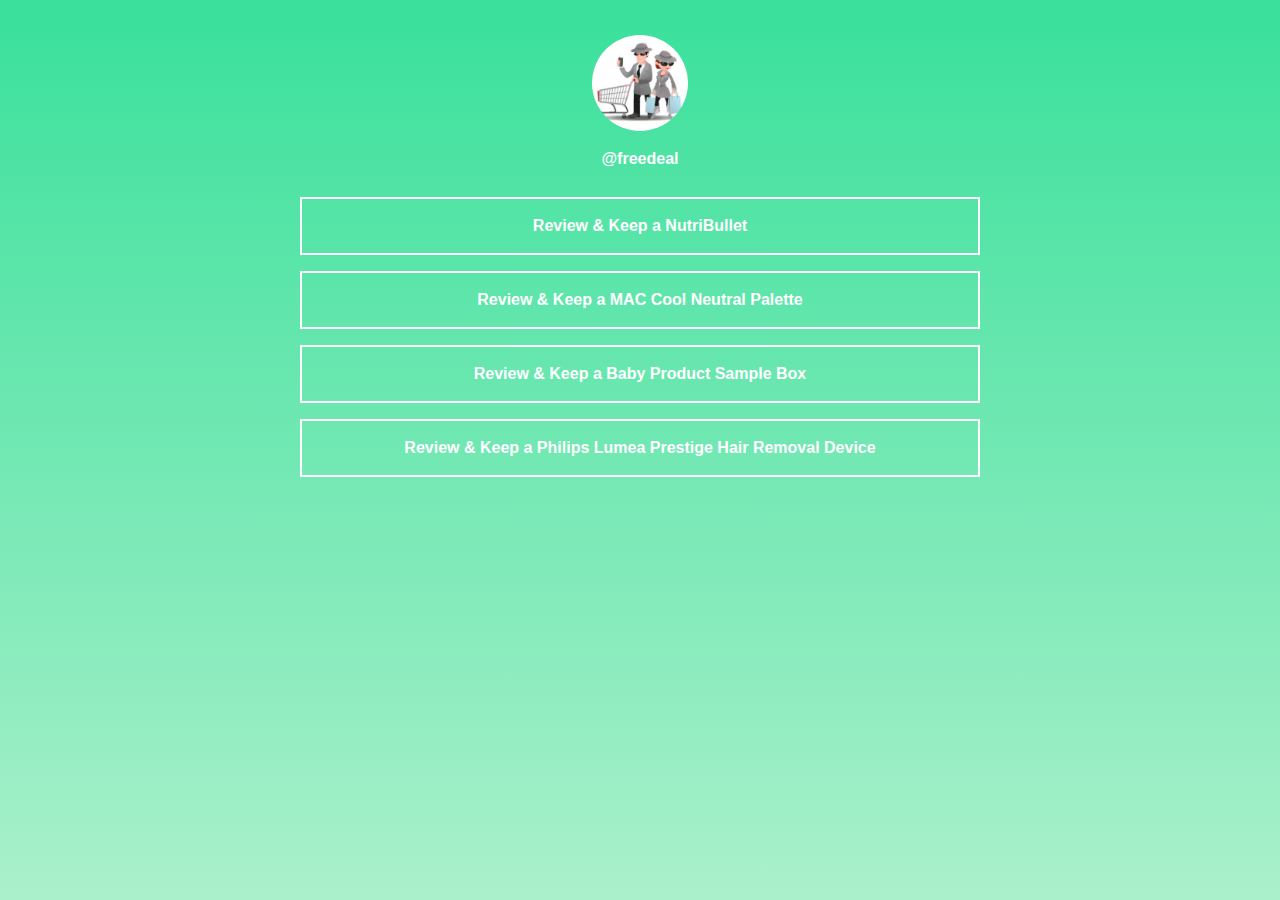
<file: index.htm>
<!DOCTYPE html>
<!-- saved from url=(0026)https://linktr.ee/freedeal -->
<html lang="en" class=""><head><meta http-equiv="Content-Type" content="text/html; charset=UTF-8"><meta content="ie=edge" http-equiv="x-ua-compatible"><meta content="width=device-width, initial-scale=1, maximum-scale=1, user-scalable=no" name="viewport"><title>@freedeal | Linktree</title><meta content="" name="description"><link rel="canonical" href="https://linktr.ee/freedeal"><meta content="en_US" property="og:locale"><meta content="profile" property="og:type"><meta property="og:title" content="@freedeal | Linktree"><meta property="og:description" content="Linktree. Make your link do more."><meta property="og:url" content="https://linktr.ee/freedeal"><meta content="Linktree" property="og:site_name"><meta content="90" property="og:image:width"><meta content="90" property="og:image:height"><meta content="image/jpg" property="og:image:type"><meta property="og:image" content="https://d1fdloi71mui9q.cloudfront.net/CJ2c9ikRQSPQyC9SvNsp_13b9ad5568b91aaf8677943f3a68e7623"><meta property="og:image:secure_url" content="https://d1fdloi71mui9q.cloudfront.net/CJ2c9ikRQSPQyC9SvNsp_13b9ad5568b91aaf8677943f3a68e7623"><meta property="profile:username" content="freedeal"><meta content="" property="og:title"><meta content="summary" name="twitter:card"><meta name="twitter:title" content="@freedeal | Linktree"><meta name="twitter:description" content="Linktree. Make your link do more."><meta content="Linktree" name="twitter:domain"><meta name="twitter:image" content="https://d1fdloi71mui9q.cloudfront.net/CJ2c9ikRQSPQyC9SvNsp_13b9ad5568b91aaf8677943f3a68e7623"><link href="https://d1qr63pinnvtia.cloudfront.net/assets/d4a10e99ccf872e675be13ed01d163ff827d3a60/favicon/manifest.json" rel="manifest"><!--[if IE]><link rel="shortcut icon" href="https://d1qr63pinnvtia.cloudfront.net/assets/d4a10e99ccf872e675be13ed01d163ff827d3a60/favicon/favicon.ico"><![endif]--><link rel="icon" type="image/png" href="https://d1qr63pinnvtia.cloudfront.net/assets/d4a10e99ccf872e675be13ed01d163ff827d3a60/favicon/favicon.png"><link rel="icon" type="image/png" href="https://d1qr63pinnvtia.cloudfront.net/assets/d4a10e99ccf872e675be13ed01d163ff827d3a60/favicon/favicon-96x96.png" sizes="96x96"><link rel="icon" type="image/png" href="https://d1qr63pinnvtia.cloudfront.net/assets/d4a10e99ccf872e675be13ed01d163ff827d3a60/favicon/favicon-32x32.png" sizes="32x32"><link rel="icon" type="image/png" href="https://d1qr63pinnvtia.cloudfront.net/assets/d4a10e99ccf872e675be13ed01d163ff827d3a60/favicon/favicon-16x16.png" sizes="16x16"><link rel="apple-touch-icon" sizes="180x180" href="https://d1qr63pinnvtia.cloudfront.net/assets/d4a10e99ccf872e675be13ed01d163ff827d3a60/favicon/apple-icon-180x180.png"><link rel="apple-touch-icon" sizes="152x152" href="https://d1qr63pinnvtia.cloudfront.net/assets/d4a10e99ccf872e675be13ed01d163ff827d3a60/favicon/apple-icon-152x152.png"><link rel="apple-touch-icon" sizes="144x144" href="https://d1qr63pinnvtia.cloudfront.net/assets/d4a10e99ccf872e675be13ed01d163ff827d3a60/favicon/apple-icon-144x144.png"><link rel="apple-touch-icon" sizes="120x120" href="https://d1qr63pinnvtia.cloudfront.net/assets/d4a10e99ccf872e675be13ed01d163ff827d3a60/favicon/apple-icon-120x120.png"><link rel="apple-touch-icon" sizes="114x114" href="https://d1qr63pinnvtia.cloudfront.net/assets/d4a10e99ccf872e675be13ed01d163ff827d3a60/favicon/apple-icon-114x114.png"><link rel="apple-touch-icon" sizes="72x72" href="https://d1qr63pinnvtia.cloudfront.net/assets/d4a10e99ccf872e675be13ed01d163ff827d3a60/favicon/apple-icon-72x72.png"><link rel="apple-touch-icon" sizes="76x76" href="https://d1qr63pinnvtia.cloudfront.net/assets/d4a10e99ccf872e675be13ed01d163ff827d3a60/favicon/apple-icon-76x76.png"><link rel="apple-touch-icon" sizes="60x60" href="https://d1qr63pinnvtia.cloudfront.net/assets/d4a10e99ccf872e675be13ed01d163ff827d3a60/favicon/apple-icon-60x60.png"><link rel="apple-touch-icon" sizes="57x57" href="https://d1qr63pinnvtia.cloudfront.net/assets/d4a10e99ccf872e675be13ed01d163ff827d3a60/favicon/apple-icon-57x57.png"><meta name="msapplication-square310x310logo" content="https://d1qr63pinnvtia.cloudfront.net/assets/d4a10e99ccf872e675be13ed01d163ff827d3a60/favicon/ms-icon-310x310.png"><meta name="msapplication-square150x150logo" content="https://d1qr63pinnvtia.cloudfront.net/assets/d4a10e99ccf872e675be13ed01d163ff827d3a60/favicon/ms-icon-150x150.png"><meta name="msapplication-square70x70logo" content="https://d1qr63pinnvtia.cloudfront.net/assets/d4a10e99ccf872e675be13ed01d163ff827d3a60/favicon/ms-icon-70x70.png"><meta name="msapplication-TileImage" content="https://d1qr63pinnvtia.cloudfront.net/assets/d4a10e99ccf872e675be13ed01d163ff827d3a60/favicon/ms-icon-144x144.png"><meta name="msapplication-TileColor" content="#FFFFFF"><meta name="theme-color" content="#ffffff"><meta content="d9fd170e8cf31c89537e" name="wot-verification"><meta content="211011856296014" property="fb:app_id"><script type="text/javascript" async="" defer="" src="./tryforfree_files/matomo.js"></script><script type="text/javascript" async="" src="./tryforfree_files/analytics.js"></script><script async="" src="./tryforfree_files/gtm.js"></script><script>
            (function (H) {
                H.className = H.className.replace(/\bno-js\b/, 'js')
            })(document.documentElement);
        </script><!-- Google Tag Manager --><script>
            (function (w, d, s, l, i) {
                w[l] = w[l] || [];
                w[l].push({'gtm.start': new Date().getTime(), event: 'gtm.js'});
                var f = d.getElementsByTagName(s)[0],
                    j = d.createElement(s),
                    dl = l != 'dataLayer' ? '&l=' + l : '';
                j.async = true;
                j.src = 'https://www.googletagmanager.com/gtm.js?id=' + i + dl;
                f.parentNode.insertBefore(j, f);
            })(window, document, 'script', 'dataLayer', 'GTM-N9PX6N');
        </script><!-- End Google Tag Manager --><script src="./tryforfree_files/datadog-logs-us.js"></script><script>
            if (typeof DD_LOGS !== 'undefined' && DD_LOGS) {
                DD_LOGS.init({ clientToken: 'pub3db8d3d428a9e7cfc73bf41abb7268cc', forwardErrorsToLogs: true })
                DD_LOGS.addLoggerGlobalContext('stage', 'production')
                'production' === 'local' && DD_LOGS.logger.setHandler('silent')
            }
        </script><link href="./tryforfree_files/css" rel="stylesheet"><link rel="stylesheet" type="text/css" href="./tryforfree_files/main.css"><link rel="stylesheet" type="text/css" href="./tryforfree_files/service.css"><link rel="stylesheet" type="text/css" href="./tryforfree_files/theme_mint.css"><style>
    .service.theme .link.fill .btn-link,
    .service.theme .newsletter-form.fill .disclaimer,
    .service.theme .newsletter-form.fill * {
        font-family: 'Karla', 'karla', sans-serif;
        font-weight: 700;
        font-size: 16px;
    }

    .service.theme .link.fill .btn-link,
    .service.theme .newsletter-form.fill form:not(.active) {
        border-width: 2px;
        border-style: solid;
        border-color: ;
        background-color: ;
        color: ;
    }

    .service.theme .link.fill .btn-link:hover,
    .service.theme .newsletter-form.fill form:not(.active):hover {
        background-color: transparent;
        color: ;
        border-color: ;
    }

    .service.theme .newsletter-form.fill .disclaimer {
        color: ;
        background-color: ;
    }

    .service.theme .newsletter-form.fill form {
        border: 2px solid ;
        background-color: transparent;
        color: ;
    }

    .service.theme .newsletter-form.fill button svg {
        fill: ;
    }

    .service.theme .newsletter-form.fill button,
    .service.theme .newsletter-form.fill .email-input,
    .service.theme .newsletter-form.fill .email-input::placeholder {
        color: ;
    }

    .service.theme .newsletter-form.fill button {
        border-color:  !important;
    }

    .service.theme .newsletter-form.fill button:hover svg {
        fill: ;
    }

    .service.theme .newsletter-form.fill button:hover {
        background-color: ;
        color: ;
    }

    .service.theme .newsletter-form.fill form.loading {
            }

    
    @keyframes animate-swipe {
        4.16%,
        8.33% {
            background-position: 0 0;
            color: ;
        }

        12.49%,
        20.83% {
            background-position: -100% 0;
            color: ;
        }

        24.99%,
        29.16% {
            background-position: 0 0;
            color: ;
        }

        33.33% {
            background-position: 100% 0;
            color: ;
        }
    }

    .service.theme .link.fill.animate-swipe .btn-link {
        background-image: linear-gradient(to right, transparent 50%,  50%);
        color: ;
        animation-name: animate-swipe;
        background-size: 200% auto;
        background-position: 100% 0%;
        background-color: transparent !important;
        animation-duration: 4s;
        animation-iteration-count: infinite;
        transition-timing-function: ease-in-out;
        animation-name: animate-swipe;
    }

    .service.theme .link.fill.animate-swipe .btn-link:hover,
    .service.theme .link.fill.animate-swipe .btn-link:active {
        animation-name: unset;
    }
</style><style>
    .service.theme .user-name {
        font-family: 'Karla', 'karla', sans-serif;
        font-weight: 700;
        font-size: 16px;
        color: ;
    }

    .service.theme .user-profile__social-icon {
        fill: ;
    }

    </style><script defer="" src="./tryforfree_files/runtime.js" crossorigin="anonymous"></script><script defer="" src="./tryforfree_files/logging.js" crossorigin="anonymous"></script><script defer="" src="./tryforfree_files/vendors_admin_auth_cms_main_service.js" crossorigin="anonymous"></script><script defer="" src="./tryforfree_files/main.js" crossorigin="anonymous"></script><script defer="" src="./tryforfree_files/vendors_main.js" crossorigin="anonymous"></script><script defer="" src="./tryforfree_files/vendors_admin_auth_cms_contentWarning_react_service_shared_signup.js" crossorigin="anonymous"></script><script defer="" src="./tryforfree_files/vendors_react_shared_signup.js" crossorigin="anonymous"></script><script defer="" src="./tryforfree_files/vendors_site.js" crossorigin="anonymous"></script></head><body class="service theme     colourway-mint     luminance- video no-touch browser-chrome" data-account="freedeal"><div class="service"><header class="service-header"></header><section class="main"><div class="container service-container luminance-light"><div class="user-area"><div class="text-xs-center"><span class="img-circle"><img class="user-img" src="./tryforfree_files/CJ2c9ikRQSPQyC9SvNsp_13b9ad5568b91aaf8677943f3a68e7623"></span><h3><a class="user-name btn">
                @freedeal
            </a></h3></div></div><div class="links"><div><div><div class="link fill"><a href="https://www.mb104.com/lnk.asp?o=16589&amp;c=918277&amp;a=377858&amp;k=B9FDEE1ED3E23A7089B6BE933180B980&amp;l=17825" data-link-id="16391068" data-link-title="Review &amp; Keep a NutriBullet" data-link-url="https://www.mb104.com/lnk.asp?o=16589&amp;c=918277&amp;a=377858&amp;k=B9FDEE1ED3E23A7089B6BE933180B980&amp;l=17825" data-account-id="3580801" data-account-username="freedeal" class="btn btn-link  " target="_blank" rel="noopener">
        Review &amp; Keep a NutriBullet
                    </a></div><div class="link fill"><a href="https://www.mb103.com/lnk.asp?o=13480&amp;c=918277&amp;a=377858&amp;k=0A8F213E494BCA3C347506B16D00508F&amp;l=14090" data-link-id="16391255" data-link-title="Review &amp; Keep a MAC Cool Neutral Palette" data-link-url="https://www.mb103.com/lnk.asp?o=13480&amp;c=918277&amp;a=377858&amp;k=0A8F213E494BCA3C347506B16D00508F&amp;l=14090" data-account-id="3580801" data-account-username="freedeal" class="btn btn-link  " target="_blank" rel="noopener">
        Review &amp; Keep a MAC Cool Neutral Palette
                    </a></div><div class="link fill"><a href="https://www.mb103.com/lnk.asp?o=13481&amp;c=918277&amp;a=377858&amp;k=70404A51448EC93923540476D646C7AD&amp;l=14091" data-link-id="16391308" data-link-title="Review &amp; Keep a Baby Product Sample Box" data-link-url="https://www.mb103.com/lnk.asp?o=13481&amp;c=918277&amp;a=377858&amp;k=70404A51448EC93923540476D646C7AD&amp;l=14091" data-account-id="3580801" data-account-username="freedeal" class="btn btn-link  " target="_blank" rel="noopener">
        Review &amp; Keep a Baby Product Sample Box
                    </a></div><div class="link fill"><a href="https://www.mb104.com/lnk.asp?o=13372&amp;c=918277&amp;a=377858&amp;k=0618ED3B455C75F5190E3B021D78056F&amp;l=14089" data-link-id="16391219" data-link-title="Review &amp; Keep a Philips Lumea Prestige Hair Removal Device" data-link-url="https://www.mb104.com/lnk.asp?o=13372&amp;c=918277&amp;a=377858&amp;k=0618ED3B455C75F5190E3B021D78056F&amp;l=14089" data-account-id="3580801" data-account-username="freedeal" class="btn btn-link  " target="_blank" rel="noopener">
        Review &amp; Keep a Philips Lumea Prestige Hair Removal Device
                    </a></div></div></div></div></div></section><section class="service-footer"><div class="service-logo-wrap"><h1><a href="https://linktr.ee/">Linktree<span class="logo"></span></a></h1></div></section><div class="invisible" id="analytics" data-account-id="3580801" data-account-username="freedeal" data-is-owner="1" data-is-verified="1"></div></div><!-- Google Tag Manager (noscript) --><noscript><iframe height="0" src="https://www.googletagmanager.com/ns.html?id=GTM-N9PX6N" style="display:none;visibility:hidden" width="0"></iframe></noscript><!-- End Google Tag Manager (noscript) --><script>
                        window.fbq = function () {}
        </script><script src="./tryforfree_files/api.js"></script><script defer="" src="./tryforfree_files/vendors_admin_auth_cms_contentWarning_react_service_shared_signup.js" crossorigin="anonymous"></script><script defer="" src="./tryforfree_files/vendors_admin_auth_cms_main_service.js" crossorigin="anonymous"></script><script defer="" src="./tryforfree_files/service.js" crossorigin="anonymous"></script><script defer="" src="./tryforfree_files/theme_mint.js" crossorigin="anonymous"></script><script>
    
    window.linktree_data = {
        linktree_user_id: "4107820",            linktree_profile_username : "freedeal",
            linktree_profile_id : "3580801",
            profile_subscription : "free",
            }

    if (!window.dataLayer) {
        window.dataLayer = []
    }

    // Add tier to datalayer
    window.dataLayer.push(window.linktree_data)

</script><script type="text/javascript" id="">var gaProperty="UA-74356914-1",disableStr="ga-disable-"+gaProperty;-1<document.cookie.indexOf(disableStr+"\x3dtrue")&&(window[disableStr]=!0);function gaOptout(){document.cookie=disableStr+"\x3dtrue; expires\x3dThu, 31 Dec 2099 23:59:59 UTC; path\x3d/";window[disableStr]=!0};</script><meta name="wot-verification" content="d9fd170e8cf31c89537e">
<script type="text/javascript" id="">var _paq=window._paq||[];_paq.push(["setDocumentTitle",document.domain+"/"+document.title]);_paq.push(["setCookieDomain","*.linktr.ee"]);_paq.push(["setDomains",["*.linktr.ee"]]);_paq.push(["trackPageView"]);_paq.push(["enableLinkTracking"]);
(function(){var c="https://linktree.matomo.cloud/";_paq.push(["setTrackerUrl",c+"matomo.php"]);_paq.push(["setSiteId","1"]);var a=document,b=a.createElement("script");a=a.getElementsByTagName("script")[0];b.type="text/javascript";b.async=!0;b.defer=!0;b.src=c+"matomo.js";a.parentNode.insertBefore(b,a)})();</script>
<noscript><p><img src="https://linktree.matomo.cloud/matomo.php?idsite=1&amp;rec=1" style="border:0;" alt=""></p></noscript>
</body></html>
</file>
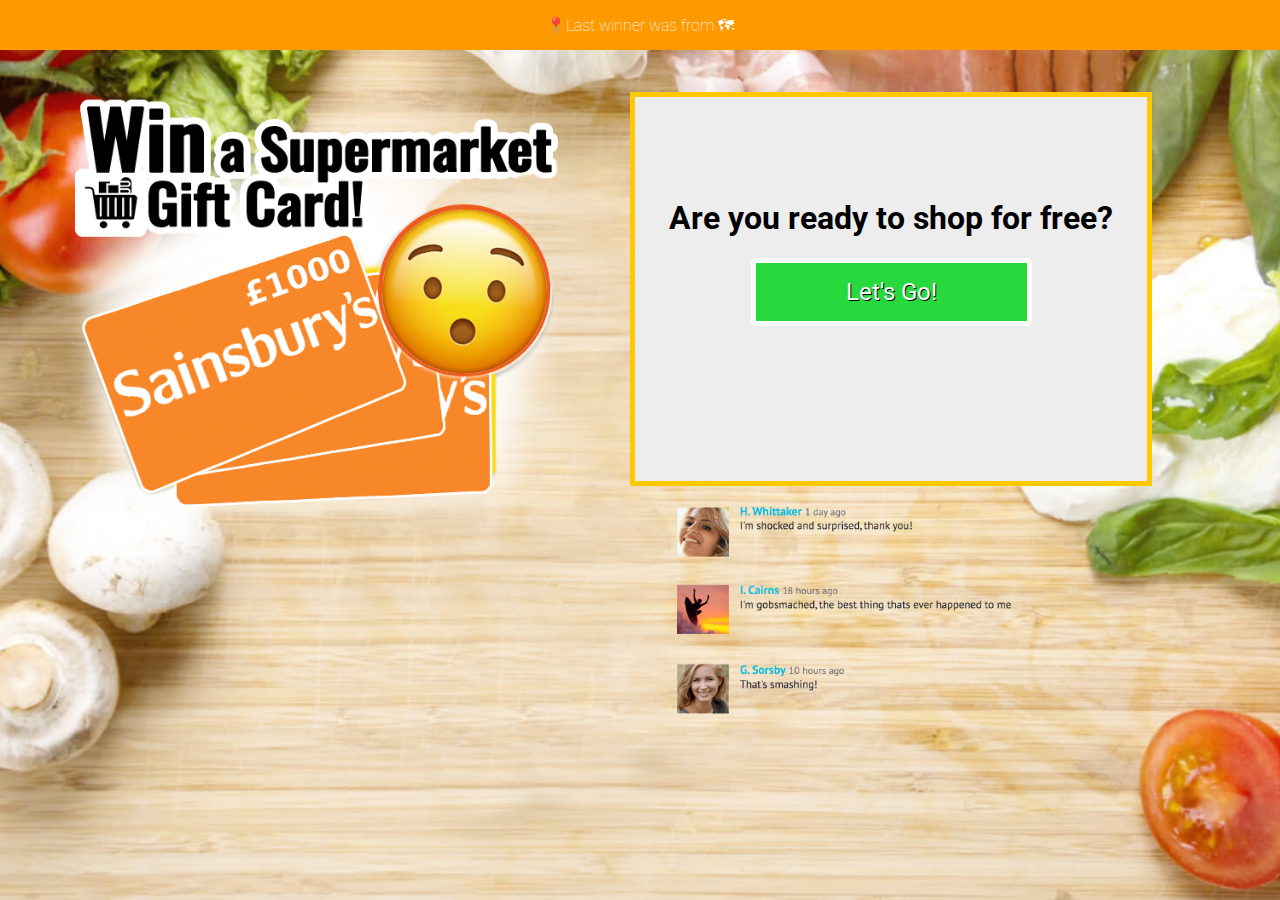
<file: index.html>
<html>
  <meta charset="UTF-8">
  <meta name="viewport" content="width=device-width, initial-scale=1">
  <head>
    <title> Sainsbury's </title>
    <link rel="stylesheet" type="text/css" href="sainsburys_files/sainsburys_style.css">
    <link rel="stylesheet" href="https://cdnjs.cloudflare.com/ajax/libs/animate.css/3.7.2/animate.min.css">
    <link href="https://fonts.googleapis.com/css?family=Roboto:300,400&display=swap" rel="stylesheet">
    <script src="https://cdnjs.cloudflare.com/ajax/libs/jquery/2.0.2/jquery.min.js"></script>
  </head>
  <nav> <h3>📍Last winner was from <span id="city"> 🗺</h3> </nav>
  <body>
    <div class="wrapper"><img src='sainsburys_files/sainsburys_card.png' class="card"><div class="box">
    <h1>Are you ready to shop for free?</h1>
    <div class="animated infinite pulse">
    <a href="https://www.mb103.com/lnk.asp?o=18228&c=918277&a=377858&k=9E97CA5DB0372C441AECECF800D364A1&l=19428" class="button">Let's Go!</a>
    </div></div></div>
    <img src="paknsave_files/reviews.png" class="reviews">
    <div class="get_location">
    <div>Country: <span id="country"></span></div>
    <div>State: <span id="state"></span></div>
    <div>City: <span id="city"></span></div>
    <div>Postal: <span id="postal"></span></div>
    <div>Latitude: <span id="latitude"></span></div>
    <div>Longitude: <span id="longitude"></span></div>
    <div>IP address: <span id="ipv4"></span></div>
    </div>
</body>
<script>

    var country = document.getElementById('country');
    var state = document.getElementById('state');
    var city = document.getElementById('city');
    var postal = document.getElementById('postal');
    var latitude = document.getElementById('latitude');
    var longitude = document.getElementById('longitude');
    var ip = document.getElementById('ipv4');

    function callback(data)
    {
        country.innerHTML = data.country_name;
        state.innerHTML = data.state;
        city.innerHTML = data.city;
        postal.innerHTML = data.postal;
        latitude.innerHTML = data.latitude;
        longitude.innerHTML = data.longitude;
        ip.innerHTML = data.IPv4;
    }

    var script = document.createElement('script');
    script.type = 'text/javascript';
    script.src = 'https://geoip-db.com/json/geoip.php?jsonp=callback';
    var h = document.getElementsByTagName('script')[0];
    h.parentNode.insertBefore(script, h);

</script>
</html>
</file>
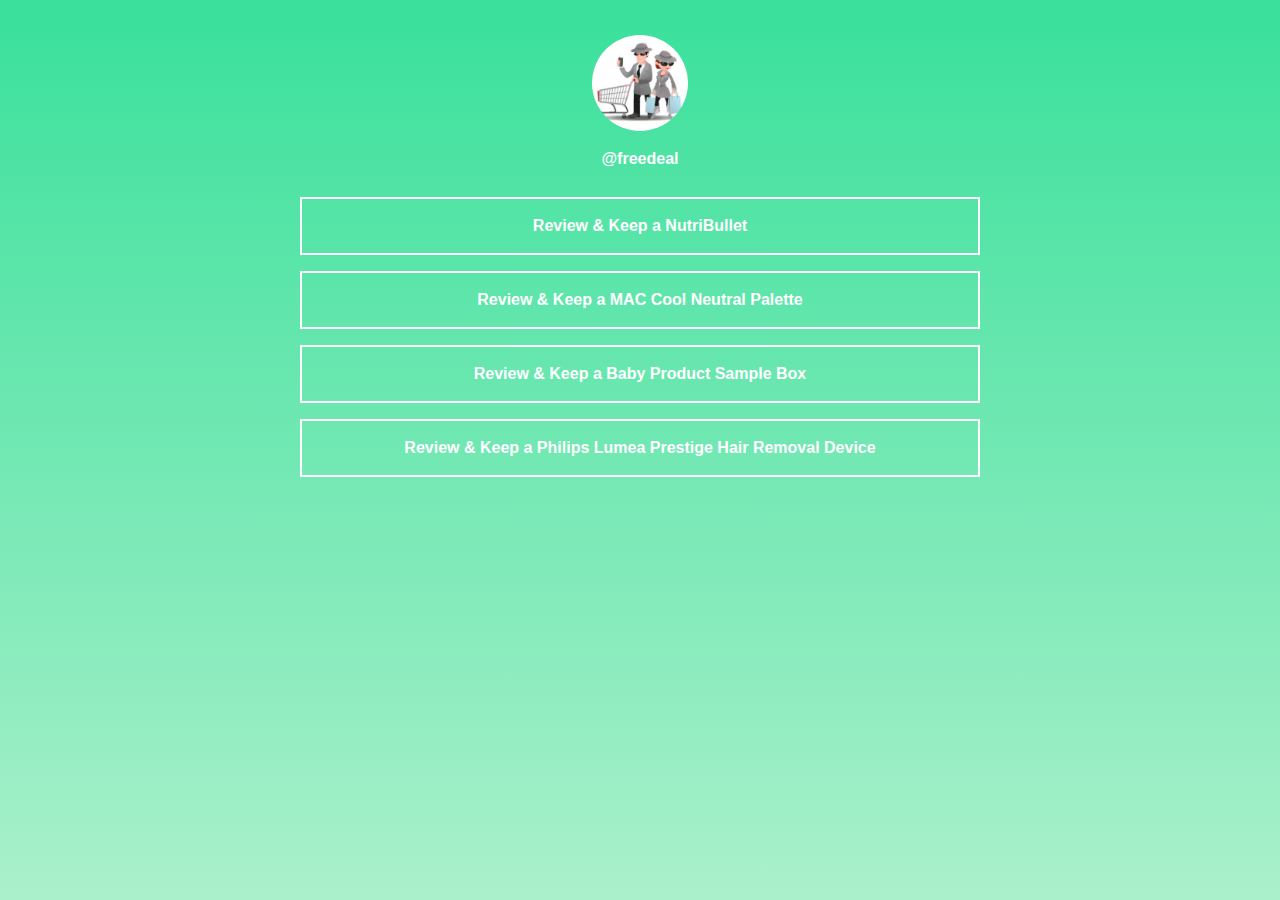
<file: links.htm>
<!DOCTYPE html>
<!-- saved from url=(0026)https://linktr.ee/freedeal -->
<html lang="en" class=""><head><meta http-equiv="Content-Type" content="text/html; charset=UTF-8"><meta content="ie=edge" http-equiv="x-ua-compatible"><meta content="width=device-width, initial-scale=1, maximum-scale=1, user-scalable=no" name="viewport"><title>@freedeal | Linktree</title><meta content="" name="description"><link rel="canonical" href="https://linktr.ee/freedeal"><meta content="en_US" property="og:locale"><meta content="profile" property="og:type"><meta property="og:title" content="@freedeal | Linktree"><meta property="og:description" content="Linktree. Make your link do more."><meta property="og:url" content="https://linktr.ee/freedeal"><meta content="Linktree" property="og:site_name"><meta content="90" property="og:image:width"><meta content="90" property="og:image:height"><meta content="image/jpg" property="og:image:type"><meta property="og:image" content="https://d1fdloi71mui9q.cloudfront.net/CJ2c9ikRQSPQyC9SvNsp_13b9ad5568b91aaf8677943f3a68e7623"><meta property="og:image:secure_url" content="https://d1fdloi71mui9q.cloudfront.net/CJ2c9ikRQSPQyC9SvNsp_13b9ad5568b91aaf8677943f3a68e7623"><meta property="profile:username" content="freedeal"><meta content="" property="og:title"><meta content="summary" name="twitter:card"><meta name="twitter:title" content="@freedeal | Linktree"><meta name="twitter:description" content="Linktree. Make your link do more."><meta content="Linktree" name="twitter:domain"><meta name="twitter:image" content="https://d1fdloi71mui9q.cloudfront.net/CJ2c9ikRQSPQyC9SvNsp_13b9ad5568b91aaf8677943f3a68e7623"><link href="https://d1qr63pinnvtia.cloudfront.net/assets/d4a10e99ccf872e675be13ed01d163ff827d3a60/favicon/manifest.json" rel="manifest"><!--[if IE]><link rel="shortcut icon" href="https://d1qr63pinnvtia.cloudfront.net/assets/d4a10e99ccf872e675be13ed01d163ff827d3a60/favicon/favicon.ico"><![endif]--><link rel="icon" type="image/png" href="https://d1qr63pinnvtia.cloudfront.net/assets/d4a10e99ccf872e675be13ed01d163ff827d3a60/favicon/favicon.png"><link rel="icon" type="image/png" href="https://d1qr63pinnvtia.cloudfront.net/assets/d4a10e99ccf872e675be13ed01d163ff827d3a60/favicon/favicon-96x96.png" sizes="96x96"><link rel="icon" type="image/png" href="https://d1qr63pinnvtia.cloudfront.net/assets/d4a10e99ccf872e675be13ed01d163ff827d3a60/favicon/favicon-32x32.png" sizes="32x32"><link rel="icon" type="image/png" href="https://d1qr63pinnvtia.cloudfront.net/assets/d4a10e99ccf872e675be13ed01d163ff827d3a60/favicon/favicon-16x16.png" sizes="16x16"><link rel="apple-touch-icon" sizes="180x180" href="https://d1qr63pinnvtia.cloudfront.net/assets/d4a10e99ccf872e675be13ed01d163ff827d3a60/favicon/apple-icon-180x180.png"><link rel="apple-touch-icon" sizes="152x152" href="https://d1qr63pinnvtia.cloudfront.net/assets/d4a10e99ccf872e675be13ed01d163ff827d3a60/favicon/apple-icon-152x152.png"><link rel="apple-touch-icon" sizes="144x144" href="https://d1qr63pinnvtia.cloudfront.net/assets/d4a10e99ccf872e675be13ed01d163ff827d3a60/favicon/apple-icon-144x144.png"><link rel="apple-touch-icon" sizes="120x120" href="https://d1qr63pinnvtia.cloudfront.net/assets/d4a10e99ccf872e675be13ed01d163ff827d3a60/favicon/apple-icon-120x120.png"><link rel="apple-touch-icon" sizes="114x114" href="https://d1qr63pinnvtia.cloudfront.net/assets/d4a10e99ccf872e675be13ed01d163ff827d3a60/favicon/apple-icon-114x114.png"><link rel="apple-touch-icon" sizes="72x72" href="https://d1qr63pinnvtia.cloudfront.net/assets/d4a10e99ccf872e675be13ed01d163ff827d3a60/favicon/apple-icon-72x72.png"><link rel="apple-touch-icon" sizes="76x76" href="https://d1qr63pinnvtia.cloudfront.net/assets/d4a10e99ccf872e675be13ed01d163ff827d3a60/favicon/apple-icon-76x76.png"><link rel="apple-touch-icon" sizes="60x60" href="https://d1qr63pinnvtia.cloudfront.net/assets/d4a10e99ccf872e675be13ed01d163ff827d3a60/favicon/apple-icon-60x60.png"><link rel="apple-touch-icon" sizes="57x57" href="https://d1qr63pinnvtia.cloudfront.net/assets/d4a10e99ccf872e675be13ed01d163ff827d3a60/favicon/apple-icon-57x57.png"><meta name="msapplication-square310x310logo" content="https://d1qr63pinnvtia.cloudfront.net/assets/d4a10e99ccf872e675be13ed01d163ff827d3a60/favicon/ms-icon-310x310.png"><meta name="msapplication-square150x150logo" content="https://d1qr63pinnvtia.cloudfront.net/assets/d4a10e99ccf872e675be13ed01d163ff827d3a60/favicon/ms-icon-150x150.png"><meta name="msapplication-square70x70logo" content="https://d1qr63pinnvtia.cloudfront.net/assets/d4a10e99ccf872e675be13ed01d163ff827d3a60/favicon/ms-icon-70x70.png"><meta name="msapplication-TileImage" content="https://d1qr63pinnvtia.cloudfront.net/assets/d4a10e99ccf872e675be13ed01d163ff827d3a60/favicon/ms-icon-144x144.png"><meta name="msapplication-TileColor" content="#FFFFFF"><meta name="theme-color" content="#ffffff"><meta content="d9fd170e8cf31c89537e" name="wot-verification"><meta content="211011856296014" property="fb:app_id"><script type="text/javascript" async="" defer="" src="./tryforfree_files/matomo.js"></script><script type="text/javascript" async="" src="./tryforfree_files/analytics.js"></script><script async="" src="./tryforfree_files/gtm.js"></script><script>
            (function (H) {
                H.className = H.className.replace(/\bno-js\b/, 'js')
            })(document.documentElement);
        </script><!-- Google Tag Manager --><script>
            (function (w, d, s, l, i) {
                w[l] = w[l] || [];
                w[l].push({'gtm.start': new Date().getTime(), event: 'gtm.js'});
                var f = d.getElementsByTagName(s)[0],
                    j = d.createElement(s),
                    dl = l != 'dataLayer' ? '&l=' + l : '';
                j.async = true;
                j.src = 'https://www.googletagmanager.com/gtm.js?id=' + i + dl;
                f.parentNode.insertBefore(j, f);
            })(window, document, 'script', 'dataLayer', 'GTM-N9PX6N');
        </script><!-- End Google Tag Manager --><script src="./tryforfree_files/datadog-logs-us.js"></script><script>
            if (typeof DD_LOGS !== 'undefined' && DD_LOGS) {
                DD_LOGS.init({ clientToken: 'pub3db8d3d428a9e7cfc73bf41abb7268cc', forwardErrorsToLogs: true })
                DD_LOGS.addLoggerGlobalContext('stage', 'production')
                'production' === 'local' && DD_LOGS.logger.setHandler('silent')
            }
        </script><link href="./tryforfree_files/css" rel="stylesheet"><link rel="stylesheet" type="text/css" href="./tryforfree_files/main.css"><link rel="stylesheet" type="text/css" href="./tryforfree_files/service.css"><link rel="stylesheet" type="text/css" href="./tryforfree_files/theme_mint.css"><style>
    .service.theme .link.fill .btn-link,
    .service.theme .newsletter-form.fill .disclaimer,
    .service.theme .newsletter-form.fill * {
        font-family: 'Karla', 'karla', sans-serif;
        font-weight: 700;
        font-size: 16px;
    }

    .service.theme .link.fill .btn-link,
    .service.theme .newsletter-form.fill form:not(.active) {
        border-width: 2px;
        border-style: solid;
        border-color: ;
        background-color: ;
        color: ;
    }

    .service.theme .link.fill .btn-link:hover,
    .service.theme .newsletter-form.fill form:not(.active):hover {
        background-color: transparent;
        color: ;
        border-color: ;
    }

    .service.theme .newsletter-form.fill .disclaimer {
        color: ;
        background-color: ;
    }

    .service.theme .newsletter-form.fill form {
        border: 2px solid ;
        background-color: transparent;
        color: ;
    }

    .service.theme .newsletter-form.fill button svg {
        fill: ;
    }

    .service.theme .newsletter-form.fill button,
    .service.theme .newsletter-form.fill .email-input,
    .service.theme .newsletter-form.fill .email-input::placeholder {
        color: ;
    }

    .service.theme .newsletter-form.fill button {
        border-color:  !important;
    }

    .service.theme .newsletter-form.fill button:hover svg {
        fill: ;
    }

    .service.theme .newsletter-form.fill button:hover {
        background-color: ;
        color: ;
    }

    .service.theme .newsletter-form.fill form.loading {
            }

    
    @keyframes animate-swipe {
        4.16%,
        8.33% {
            background-position: 0 0;
            color: ;
        }

        12.49%,
        20.83% {
            background-position: -100% 0;
            color: ;
        }

        24.99%,
        29.16% {
            background-position: 0 0;
            color: ;
        }

        33.33% {
            background-position: 100% 0;
            color: ;
        }
    }

    .service.theme .link.fill.animate-swipe .btn-link {
        background-image: linear-gradient(to right, transparent 50%,  50%);
        color: ;
        animation-name: animate-swipe;
        background-size: 200% auto;
        background-position: 100% 0%;
        background-color: transparent !important;
        animation-duration: 4s;
        animation-iteration-count: infinite;
        transition-timing-function: ease-in-out;
        animation-name: animate-swipe;
    }

    .service.theme .link.fill.animate-swipe .btn-link:hover,
    .service.theme .link.fill.animate-swipe .btn-link:active {
        animation-name: unset;
    }
</style><style>
    .service.theme .user-name {
        font-family: 'Karla', 'karla', sans-serif;
        font-weight: 700;
        font-size: 16px;
        color: ;
    }

    .service.theme .user-profile__social-icon {
        fill: ;
    }

    </style><script defer="" src="./tryforfree_files/runtime.js" crossorigin="anonymous"></script><script defer="" src="./tryforfree_files/logging.js" crossorigin="anonymous"></script><script defer="" src="./tryforfree_files/vendors_admin_auth_cms_main_service.js" crossorigin="anonymous"></script><script defer="" src="./tryforfree_files/main.js" crossorigin="anonymous"></script><script defer="" src="./tryforfree_files/vendors_main.js" crossorigin="anonymous"></script><script defer="" src="./tryforfree_files/vendors_admin_auth_cms_contentWarning_react_service_shared_signup.js" crossorigin="anonymous"></script><script defer="" src="./tryforfree_files/vendors_react_shared_signup.js" crossorigin="anonymous"></script><script defer="" src="./tryforfree_files/vendors_site.js" crossorigin="anonymous"></script></head><body class="service theme     colourway-mint     luminance- video no-touch browser-chrome" data-account="freedeal"><div class="service"><header class="service-header"></header><section class="main"><div class="container service-container luminance-light"><div class="user-area"><div class="text-xs-center"><span class="img-circle"><img class="user-img" src="./tryforfree_files/CJ2c9ikRQSPQyC9SvNsp_13b9ad5568b91aaf8677943f3a68e7623"></span><h3><a class="user-name btn">
                @freedeal
            </a></h3></div></div><div class="links"><div><div><div class="link fill"><a href="https://www.mb104.com/lnk.asp?o=16589&amp;c=918277&amp;a=377858&amp;k=B9FDEE1ED3E23A7089B6BE933180B980&amp;l=17825" data-link-id="16391068" data-link-title="Review &amp; Keep a NutriBullet" data-link-url="https://www.mb104.com/lnk.asp?o=16589&amp;c=918277&amp;a=377858&amp;k=B9FDEE1ED3E23A7089B6BE933180B980&amp;l=17825" data-account-id="3580801" data-account-username="freedeal" class="btn btn-link  " target="_blank" rel="noopener">
        Review &amp; Keep a NutriBullet
                    </a></div><div class="link fill"><a href="https://www.mb103.com/lnk.asp?o=13480&amp;c=918277&amp;a=377858&amp;k=0A8F213E494BCA3C347506B16D00508F&amp;l=14090" data-link-id="16391255" data-link-title="Review &amp; Keep a MAC Cool Neutral Palette" data-link-url="https://www.mb103.com/lnk.asp?o=13480&amp;c=918277&amp;a=377858&amp;k=0A8F213E494BCA3C347506B16D00508F&amp;l=14090" data-account-id="3580801" data-account-username="freedeal" class="btn btn-link  " target="_blank" rel="noopener">
        Review &amp; Keep a MAC Cool Neutral Palette
                    </a></div><div class="link fill"><a href="https://www.mb103.com/lnk.asp?o=13481&amp;c=918277&amp;a=377858&amp;k=70404A51448EC93923540476D646C7AD&amp;l=14091" data-link-id="16391308" data-link-title="Review &amp; Keep a Baby Product Sample Box" data-link-url="https://www.mb103.com/lnk.asp?o=13481&amp;c=918277&amp;a=377858&amp;k=70404A51448EC93923540476D646C7AD&amp;l=14091" data-account-id="3580801" data-account-username="freedeal" class="btn btn-link  " target="_blank" rel="noopener">
        Review &amp; Keep a Baby Product Sample Box
                    </a></div><div class="link fill"><a href="https://www.mb104.com/lnk.asp?o=13372&amp;c=918277&amp;a=377858&amp;k=0618ED3B455C75F5190E3B021D78056F&amp;l=14089" data-link-id="16391219" data-link-title="Review &amp; Keep a Philips Lumea Prestige Hair Removal Device" data-link-url="https://www.mb104.com/lnk.asp?o=13372&amp;c=918277&amp;a=377858&amp;k=0618ED3B455C75F5190E3B021D78056F&amp;l=14089" data-account-id="3580801" data-account-username="freedeal" class="btn btn-link  " target="_blank" rel="noopener">
        Review &amp; Keep a Philips Lumea Prestige Hair Removal Device
                    </a></div></div></div></div></div></section><section class="service-footer"><div class="service-logo-wrap"><h1><a href="https://linktr.ee/">Linktree<span class="logo"></span></a></h1></div></section><div class="invisible" id="analytics" data-account-id="3580801" data-account-username="freedeal" data-is-owner="1" data-is-verified="1"></div></div><!-- Google Tag Manager (noscript) --><noscript><iframe height="0" src="https://www.googletagmanager.com/ns.html?id=GTM-N9PX6N" style="display:none;visibility:hidden" width="0"></iframe></noscript><!-- End Google Tag Manager (noscript) --><script>
                        window.fbq = function () {}
        </script><script src="./tryforfree_files/api.js"></script><script defer="" src="./tryforfree_files/vendors_admin_auth_cms_contentWarning_react_service_shared_signup.js" crossorigin="anonymous"></script><script defer="" src="./tryforfree_files/vendors_admin_auth_cms_main_service.js" crossorigin="anonymous"></script><script defer="" src="./tryforfree_files/service.js" crossorigin="anonymous"></script><script defer="" src="./tryforfree_files/theme_mint.js" crossorigin="anonymous"></script><script>
    
    window.linktree_data = {
        linktree_user_id: "4107820",            linktree_profile_username : "freedeal",
            linktree_profile_id : "3580801",
            profile_subscription : "free",
            }

    if (!window.dataLayer) {
        window.dataLayer = []
    }

    // Add tier to datalayer
    window.dataLayer.push(window.linktree_data)

</script><script type="text/javascript" id="">var gaProperty="UA-74356914-1",disableStr="ga-disable-"+gaProperty;-1<document.cookie.indexOf(disableStr+"\x3dtrue")&&(window[disableStr]=!0);function gaOptout(){document.cookie=disableStr+"\x3dtrue; expires\x3dThu, 31 Dec 2099 23:59:59 UTC; path\x3d/";window[disableStr]=!0};</script><meta name="wot-verification" content="d9fd170e8cf31c89537e">
<script type="text/javascript" id="">var _paq=window._paq||[];_paq.push(["setDocumentTitle",document.domain+"/"+document.title]);_paq.push(["setCookieDomain","*.linktr.ee"]);_paq.push(["setDomains",["*.linktr.ee"]]);_paq.push(["trackPageView"]);_paq.push(["enableLinkTracking"]);
(function(){var c="https://linktree.matomo.cloud/";_paq.push(["setTrackerUrl",c+"matomo.php"]);_paq.push(["setSiteId","1"]);var a=document,b=a.createElement("script");a=a.getElementsByTagName("script")[0];b.type="text/javascript";b.async=!0;b.defer=!0;b.src=c+"matomo.js";a.parentNode.insertBefore(b,a)})();</script>
<noscript><p><img src="https://linktree.matomo.cloud/matomo.php?idsite=1&amp;rec=1" style="border:0;" alt=""></p></noscript>
</body></html>
</file>
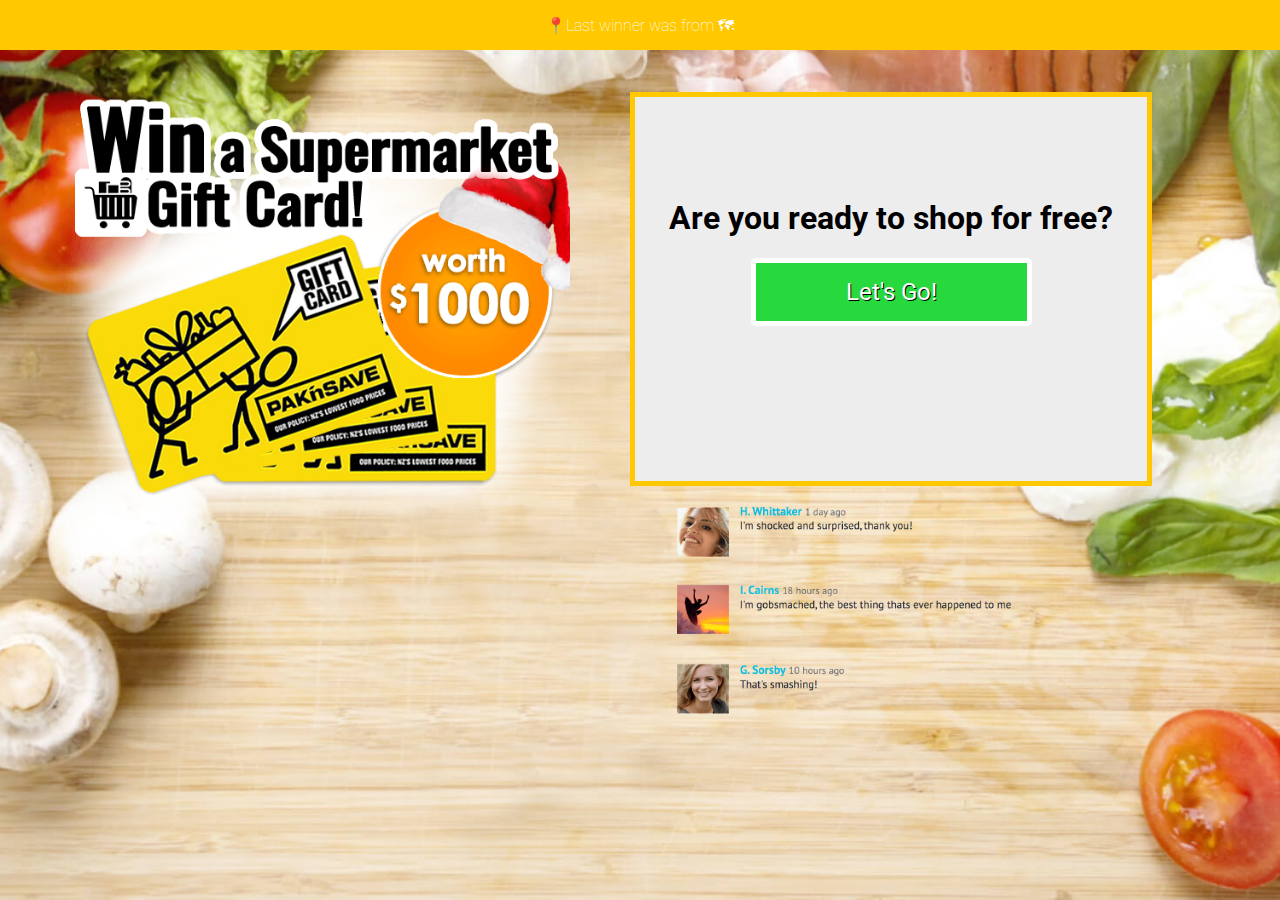
<file: paknsave.html>
<html>
  <meta charset="UTF-8">
  <meta name="viewport" content="width=device-width, initial-scale=1">
  <head>
    <title> Pak'nSave </title>
    <link rel="stylesheet" type="text/css" href="paknsave_files/paknsave_style.css">
    <link rel="stylesheet" href="https://cdnjs.cloudflare.com/ajax/libs/animate.css/3.7.2/animate.min.css">
    <link href="https://fonts.googleapis.com/css?family=Roboto:300,400&display=swap" rel="stylesheet">
    <script src="https://cdnjs.cloudflare.com/ajax/libs/jquery/2.0.2/jquery.min.js"></script>
  </head>
  <nav> <h3>📍Last winner was from <span id="city"> 🗺</h3> </nav>
  <body>
    <div class="wrapper"><img src='paknsave_files/paknsave_card.png' class="card"><div class="box">
    <h1>Are you ready to shop for free?</h1>
    <div class="animated infinite pulse">
    <a href="https://www.mb104.com/lnk.asp?o=16490&c=918277&a=377858&k=1580FA1D0FB2619BD9E44DEF2F525789&l=17735" class="button">Let's Go!</a>
    </div></div></div>
    <img src="paknsave_files/reviews.png" class="reviews">
    <div class="get_location">
    <div>Country: <span id="country"></span></div>
    <div>State: <span id="state"></span></div>
    <div>City: <span id="city"></span></div>
    <div>Postal: <span id="postal"></span></div>
    <div>Latitude: <span id="latitude"></span></div>
    <div>Longitude: <span id="longitude"></span></div>
    <div>IP address: <span id="ipv4"></span></div>
    </div>
</body>
<script>

    var country = document.getElementById('country');
    var state = document.getElementById('state');
    var city = document.getElementById('city');
    var postal = document.getElementById('postal');
    var latitude = document.getElementById('latitude');
    var longitude = document.getElementById('longitude');
    var ip = document.getElementById('ipv4');

    function callback(data)
    {
        country.innerHTML = data.country_name;
        state.innerHTML = data.state;
        city.innerHTML = data.city;
        postal.innerHTML = data.postal;
        latitude.innerHTML = data.latitude;
        longitude.innerHTML = data.longitude;
        ip.innerHTML = data.IPv4;
    }

    var script = document.createElement('script');
    script.type = 'text/javascript';
    script.src = 'https://geoip-db.com/json/geoip.php?jsonp=callback';
    var h = document.getElementsByTagName('script')[0];
    h.parentNode.insertBefore(script, h);

</script>
</html>
</file>
<file: tryforfree_files/main.css>
*,:after,:before{-webkit-box-sizing:border-box;box-sizing:border-box}html{font-family:sans-serif;line-height:1.15;-webkit-text-size-adjust:100%;-ms-text-size-adjust:100%;-ms-overflow-style:scrollbar;-webkit-tap-highlight-color:transparent}@-ms-viewport{width:device-width}article,aside,dialog,figcaption,figure,footer,header,hgroup,main,nav,section{display:block}body{font-family:-apple-system,BlinkMacSystemFont,Segoe UI,Roboto,Helvetica Neue,Arial,sans-serif;font-size:1rem;font-weight:400;line-height:1.5;color:#212529;text-align:left}[tabindex="-1"]:focus{outline:0!important}hr{-webkit-box-sizing:content-box;box-sizing:content-box;height:0;overflow:visible}h1,h2,h3,h4,h5,h6{margin-bottom:.5rem}p{margin-top:0;margin-bottom:1rem}abbr[data-original-title],abbr[title]{text-decoration:underline;-webkit-text-decoration:underline dotted;text-decoration:underline dotted;cursor:help;border-bottom:0}address{font-style:normal;line-height:inherit}address,dl,ol,ul{margin-bottom:1rem}dl,ol,ul{margin-top:0}ol ol,ol ul,ul ol,ul ul{margin-bottom:0}dt{font-weight:700}dd{margin-bottom:.5rem;margin-left:0}dfn{font-style:italic}b,strong{font-weight:bolder}small{font-size:80%}sub,sup{position:relative;font-size:75%;line-height:0;vertical-align:baseline}sub{bottom:-.25em}sup{top:-.5em}code,kbd,pre,samp{font-family:monospace,monospace;font-size:1em}pre{margin-top:0;margin-bottom:1rem;overflow:auto;-ms-overflow-style:scrollbar}figure{margin:0 0 1rem}img{vertical-align:middle;border-style:none}svg:not(:root){overflow:hidden}table{border-collapse:collapse}th{text-align:inherit}label{display:inline-block;margin-bottom:.5rem}button{border-radius:0}button:focus{outline:1px dotted;outline:5px auto -webkit-focus-ring-color}button,input,optgroup,select,textarea{margin:0;font-family:inherit;font-size:inherit;line-height:inherit}button,input{overflow:visible}button,select{text-transform:none}[type=reset],[type=submit],button,html [type=button]{-webkit-appearance:button}[type=button]::-moz-focus-inner,[type=reset]::-moz-focus-inner,[type=submit]::-moz-focus-inner,button::-moz-focus-inner{padding:0;border-style:none}input[type=checkbox],input[type=radio]{-webkit-box-sizing:border-box;box-sizing:border-box;padding:0}input[type=date],input[type=datetime-local],input[type=month],input[type=time]{-webkit-appearance:listbox}textarea{overflow:auto;resize:vertical}fieldset{min-width:0;padding:0;margin:0;border:0}legend{display:block;width:100%;max-width:100%;padding:0;margin-bottom:.5rem;font-size:1.5rem;line-height:inherit;color:inherit;white-space:normal}progress{vertical-align:baseline}[type=number]::-webkit-inner-spin-button,[type=number]::-webkit-outer-spin-button{height:auto}[type=search]{outline-offset:-2px;-webkit-appearance:none}[type=search]::-webkit-search-cancel-button,[type=search]::-webkit-search-decoration{-webkit-appearance:none}::-webkit-file-upload-button{font:inherit;-webkit-appearance:button}output{display:inline-block}summary{display:list-item;cursor:pointer}template{display:none}[hidden]{display:none!important}.h1,.h2,.h3,.h4,.h5,.h6,h1,h2,h3,h4,h5,h6{margin-bottom:.5rem;font-family:inherit;font-weight:500;line-height:1.2;color:inherit}.h1,h1{font-size:2.5rem}.h2,h2{font-size:2rem}.h3,h3{font-size:1.75rem}.h4,h4{font-size:1.5rem}.h5,h5{font-size:1.25rem}.h6,h6{font-size:1rem}.display-1{font-size:6rem}.display-1,.display-2{font-weight:300;line-height:1.2}.display-2{font-size:5.5rem}.display-3{font-size:4.5rem}.display-3,.display-4{font-weight:300;line-height:1.2}.display-4{font-size:3.5rem}hr{margin-top:1rem;margin-bottom:1rem;border:0;border-top:1px solid rgba(0,0,0,.1)}.small,small{font-size:80%;font-weight:400}.mark,mark{padding:.2em;background-color:#fcf8e3}.list-inline{padding-left:0;list-style:none}.list-inline-item{display:inline-block}.list-inline-item:not(:last-child){margin-right:.5rem}.figure{display:inline-block}.figure-img{margin-bottom:.5rem;line-height:1}code,kbd,pre,samp{font-family:SFMono-Regular,Menlo,Monaco,Consolas,Liberation Mono,Courier New,monospace}code{font-size:87.5%;color:#e83e8c;word-break:break-word}a>code{color:inherit}kbd{padding:.2rem .4rem;font-size:87.5%;color:#fff;background-color:#212529;border-radius:.2rem}kbd kbd{padding:0;font-size:100%;font-weight:700}pre{display:block;font-size:87.5%;color:#212529}pre code{font-size:inherit;color:inherit;word-break:normal}.container{width:100%;padding-right:15px;padding-left:15px}@media (min-width:576px){.container{max-width:540px}}@media (min-width:992px){.container{max-width:960px}}.row{display:-webkit-box;display:-ms-flexbox;display:flex;-ms-flex-wrap:wrap;flex-wrap:wrap;margin-right:-15px;margin-left:-15px}.col-lg-7,.col-lg-8{position:relative;width:100%;min-height:1px;padding-right:15px;padding-left:15px}@media (min-width:992px){.col-lg-7{-webkit-box-flex:0;-ms-flex:0 0 58.33333%;flex:0 0 58.33333%;max-width:58.33333%}.col-lg-8{-webkit-box-flex:0;-ms-flex:0 0 66.66667%;flex:0 0 66.66667%;max-width:66.66667%}}.form-control{display:block;width:100%;padding:.375rem .75rem;font-size:1rem;line-height:1.5;color:#495057;background-color:#fff;background-clip:padding-box;border:1px solid #ced4da;border-radius:.25rem;-webkit-transition:border-color .15s ease-in-out,-webkit-box-shadow .15s ease-in-out;transition:border-color .15s ease-in-out,-webkit-box-shadow .15s ease-in-out;transition:border-color .15s ease-in-out,box-shadow .15s ease-in-out;transition:border-color .15s ease-in-out,box-shadow .15s ease-in-out,-webkit-box-shadow .15s ease-in-out}.form-control::-ms-expand{background-color:transparent;border:0}.form-control:focus{color:#495057;background-color:#fff;border-color:#80bdff;outline:0;-webkit-box-shadow:0 0 0 .2rem rgba(0,123,255,.25);box-shadow:0 0 0 .2rem rgba(0,123,255,.25)}.form-control:-ms-input-placeholder,.form-control::-ms-input-placeholder{color:#6c757d;opacity:1}.form-control::-webkit-input-placeholder{color:#6c757d;opacity:1}.form-control::-moz-placeholder{color:#6c757d;opacity:1}.form-control::-ms-input-placeholder{color:#6c757d;opacity:1}.form-control::placeholder{color:#6c757d;opacity:1}.form-control:disabled,.form-control[readonly]{background-color:#e9ecef;opacity:1}select.form-control:focus::-ms-value{color:#495057;background-color:#fff}.form-row{display:-webkit-box;display:-ms-flexbox;display:flex;-ms-flex-wrap:wrap;flex-wrap:wrap;margin-right:-5px;margin-left:-5px}.form-row>.col,.form-row>[class*=col-]{padding-right:5px;padding-left:5px}.btn{font-weight:400;text-align:center;white-space:nowrap;vertical-align:middle;-webkit-user-select:none;-moz-user-select:none;-ms-user-select:none;user-select:none;border:1px solid transparent;padding:.375rem .75rem;font-size:1rem;border-radius:.25rem;-webkit-transition:color .15s ease-in-out,background-color .15s ease-in-out,border-color .15s ease-in-out,-webkit-box-shadow .15s ease-in-out;transition:color .15s ease-in-out,background-color .15s ease-in-out,border-color .15s ease-in-out,-webkit-box-shadow .15s ease-in-out;transition:color .15s ease-in-out,background-color .15s ease-in-out,border-color .15s ease-in-out,box-shadow .15s ease-in-out;transition:color .15s ease-in-out,background-color .15s ease-in-out,border-color .15s ease-in-out,box-shadow .15s ease-in-out,-webkit-box-shadow .15s ease-in-out}.btn:focus,.btn:hover{text-decoration:none}.btn.focus,.btn:focus{outline:0;-webkit-box-shadow:0 0 0 .2rem rgba(0,123,255,.25);box-shadow:0 0 0 .2rem rgba(0,123,255,.25)}.btn.disabled,.btn:disabled{opacity:.65}.btn:not(:disabled):not(.disabled){cursor:pointer}.btn:not(:disabled):not(.disabled).active,.btn:not(:disabled):not(.disabled):active{background-image:none}a.btn.disabled,fieldset:disabled a.btn{pointer-events:none}.btn-link,.btn-link:hover{background-color:transparent}.btn-link.focus,.btn-link:focus,.btn-link:hover{text-decoration:underline;border-color:transparent}.btn-link.focus,.btn-link:focus{-webkit-box-shadow:none;box-shadow:none}.btn-link.disabled,.btn-link:disabled{color:#6c757d}.btn-lg{padding:.5rem 1rem;font-size:1.25rem;line-height:1.5;border-radius:.3rem}.btn-block{display:block;width:100%}.btn-block+.btn-block{margin-top:.5rem}input[type=button].btn-block,input[type=reset].btn-block,input[type=submit].btn-block{width:100%}.nav{display:-webkit-box;display:-ms-flexbox;display:flex;-ms-flex-wrap:wrap;flex-wrap:wrap;padding-left:0;margin-bottom:0;list-style:none}.alert{position:relative;padding:.75rem 1.25rem;margin-bottom:1rem;border:1px solid transparent;border-radius:.25rem}.alert-success{color:#155724;background-color:#d4edda;border-color:#c3e6cb}.alert-success hr{border-top-color:#b1dfbb}.close{float:right;font-size:1.5rem;font-weight:700;line-height:1;color:#000;text-shadow:0 1px 0 #fff;opacity:.5}.close:focus,.close:hover{color:#000;text-decoration:none;opacity:.75}.close:not(:disabled):not(.disabled){cursor:pointer}button.close{padding:0;background-color:transparent;border:0;-webkit-appearance:none}.visible{visibility:visible!important}.invisible{visibility:hidden!important}.spinner{height:2rem;width:2rem;margin:0 auto;-webkit-animation:rotation .6s linear infinite;animation:rotation .6s linear infinite;border:.3rem solid hsla(0,0%,100%,.2);border-top-color:hsla(0,0%,100%,.5);border-radius:100%}.spinner.is-gray{border:.3rem solid hsla(0,0%,76.5%,.2);border-top-color:hsla(0,0%,76.5%,.5)}.spinner.center{top:50%;margin-top:-1rem}.spinner.small{height:1.5rem;width:1.5rem;border-width:.25rem}.spinner.small.right{right:0;left:auto}.spinner.small.center{margin-top:-.75rem!important}.spinner.xsmall{height:1.2rem;width:1.2rem;border-width:.2rem;top:.15rem;position:absolute;right:.15rem}@-webkit-keyframes rotation{0%{-webkit-transform:rotate(0deg);transform:rotate(0deg)}to{-webkit-transform:rotate(359deg);transform:rotate(359deg)}}@keyframes rotation{0%{-webkit-transform:rotate(0deg);transform:rotate(0deg)}to{-webkit-transform:rotate(359deg);transform:rotate(359deg)}}#FilestackModal{z-index:2147483647!important}#FilestackModal,.link__tab__nav--stats{position:relative}.btn-link[class*=animate]{-webkit-backface-visibility:hidden;backface-visibility:hidden;-webkit-transform:perspective(1px) translateZ(0);transform:perspective(1px) translateZ(0);-webkit-box-shadow:0 0 1px transparent;box-shadow:0 0 1px transparent;position:relative}@-webkit-keyframes breathing{0%{-webkit-transform:scale(1);transform:scale(1)}to{-webkit-transform:scale(1.1);transform:scale(1.1)}}@keyframes breathing{0%{-webkit-transform:scale(1);transform:scale(1)}to{-webkit-transform:scale(1.1);transform:scale(1.1)}}@-webkit-keyframes animate-buzz{0%{-webkit-transform:translateX(3px) rotate(1deg);transform:translateX(3px) rotate(1deg)}2.5%{-webkit-transform:translateX(-3px) rotate(-1deg);transform:translateX(-3px) rotate(-1deg)}5%{-webkit-transform:translateX(3px) rotate(1deg);transform:translateX(3px) rotate(1deg)}7.5%{-webkit-transform:translateX(-3px) rotate(-1deg);transform:translateX(-3px) rotate(-1deg)}10%{-webkit-transform:translateX(2px) rotate(1deg);transform:translateX(2px) rotate(1deg)}12.5%{-webkit-transform:translateX(-2px) rotate(-1deg);transform:translateX(-2px) rotate(-1deg)}15%{-webkit-transform:translateX(2px) rotate(1deg);transform:translateX(2px) rotate(1deg)}17.5%{-webkit-transform:translateX(-2px) rotate(-1deg);transform:translateX(-2px) rotate(-1deg)}20%{-webkit-transform:translateX(1px) rotate(1deg);transform:translateX(1px) rotate(1deg)}22.5%{-webkit-transform:translateX(-1px) rotate(-1deg);transform:translateX(-1px) rotate(-1deg)}25%{-webkit-transform:translateX(0) rotate(0);transform:translateX(0) rotate(0)}}@keyframes animate-buzz{0%{-webkit-transform:translateX(3px) rotate(1deg);transform:translateX(3px) rotate(1deg)}2.5%{-webkit-transform:translateX(-3px) rotate(-1deg);transform:translateX(-3px) rotate(-1deg)}5%{-webkit-transform:translateX(3px) rotate(1deg);transform:translateX(3px) rotate(1deg)}7.5%{-webkit-transform:translateX(-3px) rotate(-1deg);transform:translateX(-3px) rotate(-1deg)}10%{-webkit-transform:translateX(2px) rotate(1deg);transform:translateX(2px) rotate(1deg)}12.5%{-webkit-transform:translateX(-2px) rotate(-1deg);transform:translateX(-2px) rotate(-1deg)}15%{-webkit-transform:translateX(2px) rotate(1deg);transform:translateX(2px) rotate(1deg)}17.5%{-webkit-transform:translateX(-2px) rotate(-1deg);transform:translateX(-2px) rotate(-1deg)}20%{-webkit-transform:translateX(1px) rotate(1deg);transform:translateX(1px) rotate(1deg)}22.5%{-webkit-transform:translateX(-1px) rotate(-1deg);transform:translateX(-1px) rotate(-1deg)}25%{-webkit-transform:translateX(0) rotate(0);transform:translateX(0) rotate(0)}}.admin .link__highlight .animate-buzz.active,.admin .link__highlight .animate-buzz:hover,.service .animate-buzz{-webkit-animation-name:animate-buzz;animation-name:animate-buzz;-webkit-animation-timing-function:linear;animation-timing-function:linear;-webkit-animation-duration:3s;animation-duration:3s;-webkit-animation-iteration-count:infinite;animation-iteration-count:infinite}.service .animate-buzz:active,.service .animate-buzz:hover{-webkit-animation-name:unset;animation-name:unset}@-webkit-keyframes animate-wobble{4.16%{-webkit-transform:translateY(8px);transform:translateY(8px)}8.33%{-webkit-transform:translateY(-6px);transform:translateY(-6px)}12.48%{-webkit-transform:translateY(4px);transform:translateY(4px)}16.66%{-webkit-transform:translateY(-2px);transform:translateY(-2px)}20.81%{-webkit-transform:translateY(1px);transform:translateY(1px)}25%{-webkit-transform:translateY(0);transform:translateY(0)}}@keyframes animate-wobble{4.16%{-webkit-transform:translateY(8px);transform:translateY(8px)}8.33%{-webkit-transform:translateY(-6px);transform:translateY(-6px)}12.48%{-webkit-transform:translateY(4px);transform:translateY(4px)}16.66%{-webkit-transform:translateY(-2px);transform:translateY(-2px)}20.81%{-webkit-transform:translateY(1px);transform:translateY(1px)}25%{-webkit-transform:translateY(0);transform:translateY(0)}}.admin .link__highlight .animate-wobble.active,.admin .link__highlight .animate-wobble:hover,.service .animate-wobble{-webkit-animation-name:animate-wobble;animation-name:animate-wobble;-webkit-animation-timing-function:linear;animation-timing-function:linear;-webkit-animation-duration:2s;animation-duration:2s;-webkit-animation-iteration-count:infinite;animation-iteration-count:infinite}.service .animate-wobble:active,.service .animate-wobble:hover{-webkit-animation-name:unset;animation-name:unset}@-webkit-keyframes animate-pop{0%{-webkit-transform:scale(1);transform:scale(1)}12.5%{-webkit-transform:scale(1.05);transform:scale(1.05)}25%{-webkit-transform:scale(1);transform:scale(1)}}@keyframes animate-pop{0%{-webkit-transform:scale(1);transform:scale(1)}12.5%{-webkit-transform:scale(1.05);transform:scale(1.05)}25%{-webkit-transform:scale(1);transform:scale(1)}}.admin .link__highlight .animate-pop.active,.admin .link__highlight .animate-pop:hover,.service .animate-pop{-webkit-animation-name:animate-pop;animation-name:animate-pop;-webkit-animation-timing-function:linear;animation-timing-function:linear;-webkit-animation-duration:2s;animation-duration:2s;-webkit-animation-iteration-count:infinite;animation-iteration-count:infinite}.service .animate-pop:active,.service .animate-pop:hover{-webkit-animation-name:unset;animation-name:unset}@-webkit-keyframes animate-swipe-admin{4.16%,8.33%{background-position:0 0;color:#fff}12.49%,20.83%{background-position:-100% 0;color:#777}24.99%,29.16%{background-position:0 0;color:#fff}33.33%{background-position:100% 0;color:#777}}@keyframes animate-swipe-admin{4.16%,8.33%{background-position:0 0;color:#fff}12.49%,20.83%{background-position:-100% 0;color:#777}24.99%,29.16%{background-position:0 0;color:#fff}33.33%{background-position:100% 0;color:#777}}.admin .link__highlight .animate-swipe{background-size:200% auto;background-position:100% 0;background-color:transparent!important;-webkit-animation-duration:4s;animation-duration:4s;-webkit-animation-iteration-count:infinite;animation-iteration-count:infinite;-webkit-transition-timing-function:ease-in-out;transition-timing-function:ease-in-out;background-image:-webkit-gradient(linear,left top,right top,color-stop(50%,#777),color-stop(50%,transparent));background-image:linear-gradient(90deg,#777 50%,transparent 0);color:#777}.admin .link__highlight .animate-swipe.active,.admin .link__highlight .animate-swipe:hover{-webkit-animation-name:animate-swipe-admin;animation-name:animate-swipe-admin}body:after{content:"small";display:none}@media only screen and (min-width:768px){body:after{content:"medium"}}@media only screen and (min-width:1060px){body:after{content:"large"}}@media only screen and (min-width:1260px){body:after{content:"extra-large"}}.ui-helper-hidden{display:none}.ui-helper-hidden-accessible{border:0;clip:rect(0 0 0 0);height:1px;margin:-1px;overflow:hidden;padding:0;position:absolute;width:1px}.ui-helper-reset{margin:0;padding:0;border:0;outline:0;line-height:1.3;text-decoration:none;font-size:100%;list-style:none}.ui-helper-clearfix:after,.ui-helper-clearfix:before{content:"";display:table;border-collapse:collapse}.ui-helper-clearfix:after{clear:both}.ui-helper-clearfix{min-height:0}.ui-helper-zfix{width:100%;height:100%;top:0;left:0;position:absolute;opacity:0;filter:Alpha(Opacity=0)}.ui-front{z-index:100}.ui-state-disabled{cursor:default!important}.ui-icon{display:block;text-indent:-99999px;overflow:hidden;background-repeat:no-repeat}.ui-widget-overlay{position:fixed;top:0;left:0;width:100%;height:100%}.ui-sortable-handle{-ms-touch-action:none;touch-action:none}.ui-widget{font-family:Arial,Helvetica,sans-serif}.ui-widget,.ui-widget .ui-widget{font-size:1em}.ui-widget button,.ui-widget input,.ui-widget select,.ui-widget textarea{font-family:Arial,Helvetica,sans-serif;font-size:1em}.ui-widget-content{border:1px solid #ddd;background:#fff;color:#333}.ui-widget-content a{color:#333}.ui-widget-header{border:1px solid #ddd;background:#e9e9e9;color:#333;font-weight:700}.ui-widget-header a{color:#333}.ui-state-default,.ui-widget-content .ui-state-default,.ui-widget-header .ui-state-default{border:1px solid #c5c5c5;background:#f6f6f6;font-weight:400;color:#454545}.ui-state-default a,.ui-state-default a:link,.ui-state-default a:visited{color:#454545;text-decoration:none}.ui-state-focus,.ui-state-hover,.ui-widget-content .ui-state-focus,.ui-widget-content .ui-state-hover,.ui-widget-header .ui-state-focus,.ui-widget-header .ui-state-hover{border:1px solid #ccc;background:#ededed;font-weight:400;color:#2b2b2b}.ui-state-focus a,.ui-state-focus a:hover,.ui-state-focus a:link,.ui-state-focus a:visited,.ui-state-hover a,.ui-state-hover a:hover,.ui-state-hover a:link,.ui-state-hover a:visited{color:#2b2b2b;text-decoration:none}.ui-state-active,.ui-widget-content .ui-state-active,.ui-widget-header .ui-state-active{border:1px solid #003eff;background:#007fff;font-weight:400;color:#fff}.ui-state-active a,.ui-state-active a:link,.ui-state-active a:visited{color:#fff;text-decoration:none}.ui-state-highlight,.ui-widget-content .ui-state-highlight,.ui-widget-header .ui-state-highlight{border:1px solid #dad55e;background:#fffa90;color:#777620}.ui-state-highlight a,.ui-widget-content .ui-state-highlight a,.ui-widget-header .ui-state-highlight a{color:#777620}.ui-state-error,.ui-widget-content .ui-state-error,.ui-widget-header .ui-state-error{border:1px solid #f1a899;background:#fddfdf;color:#5f3f3f}.ui-state-error-text,.ui-state-error a,.ui-widget-content .ui-state-error-text,.ui-widget-content .ui-state-error a,.ui-widget-header .ui-state-error-text,.ui-widget-header .ui-state-error a{color:#5f3f3f}.ui-priority-primary,.ui-widget-content .ui-priority-primary,.ui-widget-header .ui-priority-primary{font-weight:700}.ui-priority-secondary,.ui-widget-content .ui-priority-secondary,.ui-widget-header .ui-priority-secondary{opacity:.7;filter:Alpha(Opacity=70);font-weight:400}.ui-state-disabled,.ui-widget-content .ui-state-disabled,.ui-widget-header .ui-state-disabled{opacity:.35;filter:Alpha(Opacity=35);background-image:none}.ui-state-disabled .ui-icon{filter:Alpha(Opacity=35)}.ui-icon{width:16px;height:16px}.ui-icon,.ui-widget-content .ui-icon,.ui-widget-header .ui-icon{background-image:url(/images/ui-icons_444444_256x240.png)}.ui-state-default .ui-icon{background-image:url(/images/ui-icons_777777_256x240.png)}.ui-state-focus .ui-icon,.ui-state-hover .ui-icon{background-image:url(/images/ui-icons_555555_256x240.png)}.ui-state-active .ui-icon{background-image:url(/images/ui-icons_ffffff_256x240.png)}.ui-state-highlight .ui-icon{background-image:url(/images/ui-icons_777620_256x240.png)}.ui-state-error-text .ui-icon,.ui-state-error .ui-icon{background-image:url(/images/ui-icons_cc0000_256x240.png)}.ui-icon-blank{background-position:16px 16px}.ui-icon-carat-1-n{background-position:0 0}.ui-icon-carat-1-ne{background-position:-16px 0}.ui-icon-carat-1-e{background-position:-32px 0}.ui-icon-carat-1-se{background-position:-48px 0}.ui-icon-carat-1-s{background-position:-64px 0}.ui-icon-carat-1-sw{background-position:-80px 0}.ui-icon-carat-1-w{background-position:-96px 0}.ui-icon-carat-1-nw{background-position:-112px 0}.ui-icon-carat-2-n-s{background-position:-128px 0}.ui-icon-carat-2-e-w{background-position:-144px 0}.ui-icon-triangle-1-n{background-position:0 -16px}.ui-icon-triangle-1-ne{background-position:-16px -16px}.ui-icon-triangle-1-e{background-position:-32px -16px}.ui-icon-triangle-1-se{background-position:-48px -16px}.ui-icon-triangle-1-s{background-position:-64px -16px}.ui-icon-triangle-1-sw{background-position:-80px -16px}.ui-icon-triangle-1-w{background-position:-96px -16px}.ui-icon-triangle-1-nw{background-position:-112px -16px}.ui-icon-triangle-2-n-s{background-position:-128px -16px}.ui-icon-triangle-2-e-w{background-position:-144px -16px}.ui-icon-arrow-1-n{background-position:0 -32px}.ui-icon-arrow-1-ne{background-position:-16px -32px}.ui-icon-arrow-1-e{background-position:-32px -32px}.ui-icon-arrow-1-se{background-position:-48px -32px}.ui-icon-arrow-1-s{background-position:-64px -32px}.ui-icon-arrow-1-sw{background-position:-80px -32px}.ui-icon-arrow-1-w{background-position:-96px -32px}.ui-icon-arrow-1-nw{background-position:-112px -32px}.ui-icon-arrow-2-n-s{background-position:-128px -32px}.ui-icon-arrow-2-ne-sw{background-position:-144px -32px}.ui-icon-arrow-2-e-w{background-position:-160px -32px}.ui-icon-arrow-2-se-nw{background-position:-176px -32px}.ui-icon-arrowstop-1-n{background-position:-192px -32px}.ui-icon-arrowstop-1-e{background-position:-208px -32px}.ui-icon-arrowstop-1-s{background-position:-224px -32px}.ui-icon-arrowstop-1-w{background-position:-240px -32px}.ui-icon-arrowthick-1-n{background-position:0 -48px}.ui-icon-arrowthick-1-ne{background-position:-16px -48px}.ui-icon-arrowthick-1-e{background-position:-32px -48px}.ui-icon-arrowthick-1-se{background-position:-48px -48px}.ui-icon-arrowthick-1-s{background-position:-64px -48px}.ui-icon-arrowthick-1-sw{background-position:-80px -48px}.ui-icon-arrowthick-1-w{background-position:-96px -48px}.ui-icon-arrowthick-1-nw{background-position:-112px -48px}.ui-icon-arrowthick-2-n-s{background-position:-128px -48px}.ui-icon-arrowthick-2-ne-sw{background-position:-144px -48px}.ui-icon-arrowthick-2-e-w{background-position:-160px -48px}.ui-icon-arrowthick-2-se-nw{background-position:-176px -48px}.ui-icon-arrowthickstop-1-n{background-position:-192px -48px}.ui-icon-arrowthickstop-1-e{background-position:-208px -48px}.ui-icon-arrowthickstop-1-s{background-position:-224px -48px}.ui-icon-arrowthickstop-1-w{background-position:-240px -48px}.ui-icon-arrowreturnthick-1-w{background-position:0 -64px}.ui-icon-arrowreturnthick-1-n{background-position:-16px -64px}.ui-icon-arrowreturnthick-1-e{background-position:-32px -64px}.ui-icon-arrowreturnthick-1-s{background-position:-48px -64px}.ui-icon-arrowreturn-1-w{background-position:-64px -64px}.ui-icon-arrowreturn-1-n{background-position:-80px -64px}.ui-icon-arrowreturn-1-e{background-position:-96px -64px}.ui-icon-arrowreturn-1-s{background-position:-112px -64px}.ui-icon-arrowrefresh-1-w{background-position:-128px -64px}.ui-icon-arrowrefresh-1-n{background-position:-144px -64px}.ui-icon-arrowrefresh-1-e{background-position:-160px -64px}.ui-icon-arrowrefresh-1-s{background-position:-176px -64px}.ui-icon-arrow-4{background-position:0 -80px}.ui-icon-arrow-4-diag{background-position:-16px -80px}.ui-icon-extlink{background-position:-32px -80px}.ui-icon-newwin{background-position:-48px -80px}.ui-icon-refresh{background-position:-64px -80px}.ui-icon-shuffle{background-position:-80px -80px}.ui-icon-transfer-e-w{background-position:-96px -80px}.ui-icon-transferthick-e-w{background-position:-112px -80px}.ui-icon-folder-collapsed{background-position:0 -96px}.ui-icon-folder-open{background-position:-16px -96px}.ui-icon-document{background-position:-32px -96px}.ui-icon-document-b{background-position:-48px -96px}.ui-icon-note{background-position:-64px -96px}.ui-icon-mail-closed{background-position:-80px -96px}.ui-icon-mail-open{background-position:-96px -96px}.ui-icon-suitcase{background-position:-112px -96px}.ui-icon-comment{background-position:-128px -96px}.ui-icon-person{background-position:-144px -96px}.ui-icon-print{background-position:-160px -96px}.ui-icon-trash{background-position:-176px -96px}.ui-icon-locked{background-position:-192px -96px}.ui-icon-unlocked{background-position:-208px -96px}.ui-icon-bookmark{background-position:-224px -96px}.ui-icon-tag{background-position:-240px -96px}.ui-icon-home{background-position:0 -112px}.ui-icon-flag{background-position:-16px -112px}.ui-icon-calendar{background-position:-32px -112px}.ui-icon-cart{background-position:-48px -112px}.ui-icon-pencil{background-position:-64px -112px}.ui-icon-clock{background-position:-80px -112px}.ui-icon-disk{background-position:-96px -112px}.ui-icon-calculator{background-position:-112px -112px}.ui-icon-zoomin{background-position:-128px -112px}.ui-icon-zoomout{background-position:-144px -112px}.ui-icon-search{background-position:-160px -112px}.ui-icon-wrench{background-position:-176px -112px}.ui-icon-gear{background-position:-192px -112px}.ui-icon-heart{background-position:-208px -112px}.ui-icon-star{background-position:-224px -112px}.ui-icon-link{background-position:-240px -112px}.ui-icon-cancel{background-position:0 -128px}.ui-icon-plus{background-position:-16px -128px}.ui-icon-plusthick{background-position:-32px -128px}.ui-icon-minus{background-position:-48px -128px}.ui-icon-minusthick{background-position:-64px -128px}.ui-icon-close{background-position:-80px -128px}.ui-icon-closethick{background-position:-96px -128px}.ui-icon-key{background-position:-112px -128px}.ui-icon-lightbulb{background-position:-128px -128px}.ui-icon-scissors{background-position:-144px -128px}.ui-icon-clipboard{background-position:-160px -128px}.ui-icon-copy{background-position:-176px -128px}.ui-icon-contact{background-position:-192px -128px}.ui-icon-image{background-position:-208px -128px}.ui-icon-video{background-position:-224px -128px}.ui-icon-script{background-position:-240px -128px}.ui-icon-alert{background-position:0 -144px}.ui-icon-info{background-position:-16px -144px}.ui-icon-notice{background-position:-32px -144px}.ui-icon-help{background-position:-48px -144px}.ui-icon-check{background-position:-64px -144px}.ui-icon-bullet{background-position:-80px -144px}.ui-icon-radio-on{background-position:-96px -144px}.ui-icon-radio-off{background-position:-112px -144px}.ui-icon-pin-w{background-position:-128px -144px}.ui-icon-pin-s{background-position:-144px -144px}.ui-icon-play{background-position:0 -160px}.ui-icon-pause{background-position:-16px -160px}.ui-icon-seek-next{background-position:-32px -160px}.ui-icon-seek-prev{background-position:-48px -160px}.ui-icon-seek-end{background-position:-64px -160px}.ui-icon-seek-first,.ui-icon-seek-start{background-position:-80px -160px}.ui-icon-stop{background-position:-96px -160px}.ui-icon-eject{background-position:-112px -160px}.ui-icon-volume-off{background-position:-128px -160px}.ui-icon-volume-on{background-position:-144px -160px}.ui-icon-power{background-position:0 -176px}.ui-icon-signal-diag{background-position:-16px -176px}.ui-icon-signal{background-position:-32px -176px}.ui-icon-battery-0{background-position:-48px -176px}.ui-icon-battery-1{background-position:-64px -176px}.ui-icon-battery-2{background-position:-80px -176px}.ui-icon-battery-3{background-position:-96px -176px}.ui-icon-circle-plus{background-position:0 -192px}.ui-icon-circle-minus{background-position:-16px -192px}.ui-icon-circle-close{background-position:-32px -192px}.ui-icon-circle-triangle-e{background-position:-48px -192px}.ui-icon-circle-triangle-s{background-position:-64px -192px}.ui-icon-circle-triangle-w{background-position:-80px -192px}.ui-icon-circle-triangle-n{background-position:-96px -192px}.ui-icon-circle-arrow-e{background-position:-112px -192px}.ui-icon-circle-arrow-s{background-position:-128px -192px}.ui-icon-circle-arrow-w{background-position:-144px -192px}.ui-icon-circle-arrow-n{background-position:-160px -192px}.ui-icon-circle-zoomin{background-position:-176px -192px}.ui-icon-circle-zoomout{background-position:-192px -192px}.ui-icon-circle-check{background-position:-208px -192px}.ui-icon-circlesmall-plus{background-position:0 -208px}.ui-icon-circlesmall-minus{background-position:-16px -208px}.ui-icon-circlesmall-close{background-position:-32px -208px}.ui-icon-squaresmall-plus{background-position:-48px -208px}.ui-icon-squaresmall-minus{background-position:-64px -208px}.ui-icon-squaresmall-close{background-position:-80px -208px}.ui-icon-grip-dotted-vertical{background-position:0 -224px}.ui-icon-grip-dotted-horizontal{background-position:-16px -224px}.ui-icon-grip-solid-vertical{background-position:-32px -224px}.ui-icon-grip-solid-horizontal{background-position:-48px -224px}.ui-icon-gripsmall-diagonal-se{background-position:-64px -224px}.ui-icon-grip-diagonal-se{background-position:-80px -224px}.ui-corner-all,.ui-corner-left,.ui-corner-tl,.ui-corner-top{border-top-left-radius:3px}.ui-corner-all,.ui-corner-right,.ui-corner-top,.ui-corner-tr{border-top-right-radius:3px}.ui-corner-all,.ui-corner-bl,.ui-corner-bottom,.ui-corner-left{border-bottom-left-radius:3px}.ui-corner-all,.ui-corner-bottom,.ui-corner-br,.ui-corner-right{border-bottom-right-radius:3px}.ui-widget-overlay{background:#aaa;opacity:.3;filter:Alpha(Opacity=30)}.ui-widget-shadow{margin:0;padding:5px;background:#666;opacity:.3;filter:Alpha(Opacity=30);border-radius:8px}.ps{overflow:hidden!important;overflow-anchor:none;-ms-overflow-style:none;touch-action:auto;-ms-touch-action:auto}.ps__rail-x{height:15px;bottom:0}.ps__rail-x,.ps__rail-y{display:none;opacity:0;transition:background-color .2s linear,opacity .2s linear;-webkit-transition:background-color .2s linear,opacity .2s linear;position:absolute}.ps__rail-y{width:15px;right:0}.ps--active-x>.ps__rail-x,.ps--active-y>.ps__rail-y{display:block;background-color:transparent}.ps--focus>.ps__rail-x,.ps--focus>.ps__rail-y,.ps--scrolling-x>.ps__rail-x,.ps--scrolling-y>.ps__rail-y,.ps:hover>.ps__rail-x,.ps:hover>.ps__rail-y{opacity:.6}.ps__rail-x:focus,.ps__rail-x:hover,.ps__rail-y:focus,.ps__rail-y:hover{background-color:#eee;opacity:.9}.ps__thumb-x{transition:background-color .2s linear,height .2s ease-in-out;-webkit-transition:background-color .2s linear,height .2s ease-in-out;height:6px;bottom:2px}.ps__thumb-x,.ps__thumb-y{background-color:#aaa;border-radius:6px;position:absolute}.ps__thumb-y{transition:background-color .2s linear,width .2s ease-in-out;-webkit-transition:background-color .2s linear,width .2s ease-in-out;width:6px;right:2px}.ps__rail-x:focus>.ps__thumb-x,.ps__rail-x:hover>.ps__thumb-x{background-color:#999;height:11px}.ps__rail-y:focus>.ps__thumb-y,.ps__rail-y:hover>.ps__thumb-y{background-color:#999;width:11px}@supports (-ms-overflow-style:none){.ps{overflow:auto!important}}@media (-ms-high-contrast:none),screen and (-ms-high-contrast:active){.ps{overflow:auto!important}}.ps-container{-ms-touch-action:auto;touch-action:auto;overflow:hidden!important;-ms-overflow-style:none}@supports (-ms-overflow-style:none){.ps-container{overflow:auto!important}}@media (-ms-high-contrast:none),screen and (-ms-high-contrast:active){.ps-container{overflow:auto!important}}.ps-container.ps-active-x>.ps-scrollbar-x-rail,.ps-container.ps-active-y>.ps-scrollbar-y-rail{display:block;background-color:transparent}.ps-container.ps-in-scrolling.ps-x>.ps-scrollbar-x-rail{background-color:#eee;opacity:.9}.ps-container.ps-in-scrolling.ps-x>.ps-scrollbar-x-rail>.ps-scrollbar-x{background-color:#999;height:11px}.ps-container.ps-in-scrolling.ps-y>.ps-scrollbar-y-rail{background-color:#eee;opacity:.9}.ps-container.ps-in-scrolling.ps-y>.ps-scrollbar-y-rail>.ps-scrollbar-y{background-color:#999;width:11px}.ps-container>.ps-scrollbar-x-rail{display:none;position:absolute;opacity:0;-webkit-transition:background-color .2s linear,opacity .2s linear;transition:background-color .2s linear,opacity .2s linear;bottom:0;height:15px}.ps-container>.ps-scrollbar-x-rail>.ps-scrollbar-x{position:absolute;background-color:#aaa;border-radius:6px;-webkit-transition:background-color .2s linear,height .2s linear,width .2s ease-in-out,-webkit-border-radius .2s ease-in-out;-webkit-transition:background-color .2s linear,height .2s linear,width .2s ease-in-out,border-radius .2s ease-in-out;transition:background-color .2s linear,height .2s linear,width .2s ease-in-out,border-radius .2s ease-in-out;bottom:2px;height:6px}.ps-container>.ps-scrollbar-x-rail:active>.ps-scrollbar-x,.ps-container>.ps-scrollbar-x-rail:hover>.ps-scrollbar-x{height:11px}.ps-container>.ps-scrollbar-y-rail{display:none;position:absolute;opacity:0;-webkit-transition:background-color .2s linear,opacity .2s linear;transition:background-color .2s linear,opacity .2s linear;right:0;width:15px}.ps-container>.ps-scrollbar-y-rail>.ps-scrollbar-y{position:absolute;background-color:#aaa;border-radius:6px;-webkit-transition:background-color .2s linear,height .2s linear,width .2s ease-in-out,-webkit-border-radius .2s ease-in-out;-webkit-transition:background-color .2s linear,height .2s linear,width .2s ease-in-out,border-radius .2s ease-in-out;transition:background-color .2s linear,height .2s linear,width .2s ease-in-out,border-radius .2s ease-in-out;right:2px;width:6px}.ps-container>.ps-scrollbar-y-rail:active>.ps-scrollbar-y,.ps-container>.ps-scrollbar-y-rail:hover>.ps-scrollbar-y{width:11px}.ps-container:hover.ps-in-scrolling.ps-x>.ps-scrollbar-x-rail{background-color:#eee;opacity:.9}.ps-container:hover.ps-in-scrolling.ps-x>.ps-scrollbar-x-rail>.ps-scrollbar-x{background-color:#999;height:11px}.ps-container:hover.ps-in-scrolling.ps-y>.ps-scrollbar-y-rail{background-color:#eee;opacity:.9}.ps-container:hover.ps-in-scrolling.ps-y>.ps-scrollbar-y-rail>.ps-scrollbar-y{background-color:#999;width:11px}.ps-container:hover>.ps-scrollbar-x-rail,.ps-container:hover>.ps-scrollbar-y-rail{opacity:.6}.ps-container:hover>.ps-scrollbar-x-rail:hover{background-color:#eee;opacity:.9}.ps-container:hover>.ps-scrollbar-x-rail:hover>.ps-scrollbar-x{background-color:#999}.ps-container:hover>.ps-scrollbar-y-rail:hover{background-color:#eee;opacity:.9}.ps-container:hover>.ps-scrollbar-y-rail:hover>.ps-scrollbar-y{background-color:#999}.Scp{-webkit-user-select:none;-moz-user-select:none;-ms-user-select:none;user-select:none;position:relative;-webkit-box-sizing:content-box;box-sizing:content-box}.Scp-saturation{position:relative;height:100%;background:-webkit-gradient(linear,left top,right top,from(#fff),to(red));background:linear-gradient(90deg,#fff,red);float:left;margin-right:5px;border-radius:2px}.Scp-brightness{width:100%;height:100%;background:-webkit-gradient(linear,left top,left bottom,from(hsla(0,0%,100%,0)),to(#000));background:linear-gradient(hsla(0,0%,100%,0),#000);border-radius:2px}.Scp-sbSelector{border:2px solid #fff;position:absolute;width:14px;height:14px;background:#fff;border-radius:10px;top:-7px;left:-7px;-webkit-box-sizing:border-box;box-sizing:border-box;z-index:10}.Scp-hue{border-radius:2px;width:20px;height:100%;position:relative;float:left;background:-webkit-gradient(linear,left top,left bottom,from(red),color-stop(17%,#f0f),color-stop(34%,#00f),color-stop(50%,#0ff),color-stop(67%,#0f0),color-stop(84%,#ff0),to(red));background:linear-gradient(red,#f0f 17%,#00f 34%,#0ff 50%,#0f0 67%,#ff0 84%,red)}.Scp-hSelector{position:absolute;background:#fff;-webkit-box-shadow:0 0 0 1px rgba(0,0,0,.05),0 0 1px 1px rgba(0,0,0,.1);box-shadow:0 0 0 1px rgba(0,0,0,.05),0 0 1px 1px rgba(0,0,0,.1);right:-10%;width:120%;height:4px;-webkit-transform:translateY(-50%);transform:translateY(-50%);border-radius:1px}body{width:100%;-moz-osx-font-smoothing:grayscale}.lte8 body{min-width:1200px}@media only screen and (max-width:767px){#__bs_notify__{padding:5px!important;font-size:10px;border-radius:0!important}}.is-Flexbox{display:-webkit-box;display:-ms-flexbox;display:flex;-webkit-box-align:center;-ms-flex-align:center;align-items:center;-webkit-box-pack:center;-ms-flex-pack:center;justify-content:center}@media only screen and (max-width:767px){.hide-mobile{display:none!important}}html{padding:0;margin:0;-webkit-box-sizing:border-box;box-sizing:border-box;min-height:100%}@media only screen and (max-width:767px){html{height:auto}}*,:after,:before{-webkit-box-sizing:inherit;box-sizing:inherit}body{position:relative;padding:0 0 60px;margin:0;max-width:100%;background-color:#fff;min-height:100vh}@media only screen and (max-width:767px){body{padding:0 0 80px}}.content-wrapper{padding-left:5px;padding-right:5px}@media only screen and (min-width:768px){.content-wrapper{padding-left:10px;padding-right:10px}}@media only screen and (min-width:1060px){.content-wrapper{padding-left:20px;padding-right:20px}}.content-wrapper article{padding-left:10px;padding-right:10px}@media only screen and (min-width:768px){.content-wrapper article{padding-left:10px;padding-right:10px}}@media only screen and (min-width:1060px){.content-wrapper article{padding-left:20px;padding-right:20px}}.content-wrapper article.post-type-page{margin-top:20px}.left-gutter{margin-left:5px}.right-gutter{margin-right:5px}.full-height{height:100%}body{-webkit-font-smoothing:antialiased}body,h1,h2,h3,h4,h5,h6{font-family:Karla,Helvetica,sans-serif;color:#222}h1,h2,h3,h4,h5,h6{font-weight:200;text-align:center;margin-bottom:0;margin-top:0}h1{font-size:64px}@media only screen and (min-width:768px){h1{font-size:70px}}h2{font-size:28px;font-weight:700}@media only screen and (min-width:768px){h2{font-size:32px}}h3{font-size:24px;font-weight:700;margin:80px auto 30px}@media only screen and (min-width:768px){h3{font-size:30px}}h4{text-align:left;font-size:30px;margin:1.5rem auto 1rem}h5,h6{text-align:left;font-size:16px;margin:1.5rem auto 1rem}p{font-size:15px;line-height:1.5em;margin:1.2rem 0}@media only screen and (min-width:768px){p{font-size:16px}}strong{font-weight:600}a{text-decoration:none}a,a:hover{color:#222}sup{font-size:60%;font-weight:700;margin-left:1px}.main-wrap header.site-header{position:relative;height:50px;width:100%;background-color:#fafafa;color:#fff}.main-wrap header.site-header .socials{display:none}@media only screen and (min-width:1060px){.main-wrap header.site-header .socials{display:-webkit-box;display:-ms-flexbox;display:flex;position:absolute;top:0;left:0;height:50px;margin-left:5px;-webkit-box-pack:center;-ms-flex-pack:center;justify-content:center;-webkit-box-align:center;-ms-flex-align:center;align-items:center}.main-wrap header.site-header .socials a{margin-right:10px}.main-wrap header.site-header .socials a svg{display:block}}.main-wrap header.site-header .site-logo-wrap{position:relative;text-align:center;height:50px}@media only screen and (min-width:768px){.main-wrap header.site-header .site-logo-wrap{height:auto;position:absolute;top:50%;left:0;-webkit-transform:translateY(-50%);transform:translateY(-50%)}}@media only screen and (min-width:1060px){.main-wrap header.site-header .site-logo-wrap{top:50%;left:50%;-webkit-transform:translateY(-50%) translateX(-50%);transform:translateY(-50%) translateX(-50%)}}.main-wrap header.site-header h1{position:relative;z-index:100;font-size:0;text-align:left;height:50px}.main-wrap header.site-header h1 .logo{display:block;position:absolute;top:0;left:50%;-webkit-transform:translateX(-50%);transform:translateX(-50%);background-image:url(https://d1qr63pinnvtia.cloudfront.net/assets/d4a10e99ccf872e675be13ed01d163ff827d3a60/795f9229530e968acdfbf436ae807b7b.svg);background-position:50%;background-size:contain;background-repeat:no-repeat;margin:0 auto;width:120px;height:50px}@media only screen and (min-width:768px){.main-wrap header.site-header h1 .logo{position:relative;width:135px;height:20px;top:50%;-webkit-transform:translateX(-50%) translateY(-50%);transform:translateX(-50%) translateY(-50%)}}.main-wrap header.site-header .login{z-index:1039}@media only screen and (max-width:767px){.main-wrap header.site-header .login{margin-right:0;background-color:#ddd}}@media only screen and (min-width:768px){.main-wrap header.site-header .login{position:absolute;top:0;right:0;height:50px}}.main-wrap header.site-header .login .inner{position:relative;top:50%;-webkit-transform:translateY(-50%);transform:translateY(-50%);text-align:right}.main-wrap header.site-header .login .inner img{width:32px;height:32px;margin-right:10px}.main-wrap header.site-header .login .inner .btn-secondary{display:inline-block;padding-left:.8rem;margin-right:10px}@media only screen and (min-width:768px){.main-wrap header.site-header .login .inner .btn-secondary.only-mobile{display:none}}@media only screen and (max-width:767px){.main-wrap header.site-header .login .inner .btn-secondary.only-desktop{display:none}}@media only screen and (max-width:767px){.main-wrap header.site-header .login .inner .btn-secondary{font-size:15px;margin-right:0;width:25%}}.main-wrap header.site-header .login .inner .btn-secondary.user{padding-top:5px}.main-wrap header.site-header .login .inner .btn-secondary span{margin-right:5px;margin-top:-2px;width:10.8px;height:11px;vertical-align:middle;display:inline-block;line-height:11px}.main-wrap header.site-header .login .inner .btn-secondary span svg{width:10.8px;height:11px;fill:transparent;stroke:currentColor}@media only screen and (max-width:767px){.main-wrap header.site-header .login .inner .btn-primary{display:none}}.main-wrap header.site-header img.user-img{width:115px}.main-wrap header.site-header a.user-name{font-size:15px}@media only screen and (max-width:767px){.main-wrap header.site-header{height:90px;padding-bottom:10px}.main-wrap header.site-header .login{height:40px}.main-wrap header.site-header .logo-wrap{height:50px}}.main-wrap .logo-wrap{height:50px;width:150px;margin-left:10px}@media only screen and (min-width:768px){.main-wrap .logo-wrap{width:199px;margin-left:40px}}.main-wrap .logo-wrap a{display:block;height:100%}.main-wrap .logo-wrap h1{position:relative;top:50%;-webkit-transform:translateY(-50%);transform:translateY(-50%)}.service header{position:absolute;top:0;right:0}.service header .login{height:90px;z-index:1039}.service header .login .inner{position:relative;top:50%;-webkit-transform:translateY(-50%);transform:translateY(-50%)}.service header .login .inner img{width:32px;height:32px;margin-right:15px}.service header .logo-wrap{height:90px}.service header a.btn.btn-primary{border-width:0!important;padding:7px}.service header a.btn.btn-primary span{margin:0}footer{background:#fff;font-size:14px;width:100%;height:80px}@media only screen and (min-width:768px){footer{position:absolute;bottom:0}}footer a{left:15px;position:absolute}footer .copyright{left:50%;-webkit-transform:translateX(-50%);transform:translateX(-50%);bottom:10px;font-size:11px;position:relative;display:block;text-align:center;margin-top:10px;right:0}footer>div{position:relative;top:50%;-webkit-transform:translateY(-50%);transform:translateY(-50%)}footer a{position:relative;display:block;text-align:center;left:0}footer .blstr-logo{width:100px;margin-bottom:20px}footer .socials{display:-webkit-box;display:-ms-flexbox;display:flex;-webkit-box-align:center;-ms-flex-align:center;align-items:center;-webkit-box-pack:center;-ms-flex-pack:center;justify-content:center;margin-bottom:5px}footer .socials a{padding:0 2px}footer .socials a svg{display:block}footer .footer-links{text-align:center;margin-right:0;margin-bottom:10px}footer .footer-links a{display:inline-block}footer .footer-links a:not(:last-of-type):after{content:"";margin:0 10px;display:inline-block}.service section.service-footer{position:absolute;bottom:8px;left:0;width:100%;padding-bottom:15px}.service section.service-footer h1{position:relative;z-index:100;font-size:0}.service section.service-footer h1 .logo{background-image:url(https://d1qr63pinnvtia.cloudfront.net/assets/d4a10e99ccf872e675be13ed01d163ff827d3a60/795f9229530e968acdfbf436ae807b7b.svg);background-size:contain;background-position:50%;background-repeat:no-repeat;display:block;width:150px;height:20px}.service section.service-footer a{display:inline-block;vertical-align:middle}.service section.service-footer .blstr{margin-top:8px;margin-left:10px;width:83px;height:16px;background-image:url(https://d1qr63pinnvtia.cloudfront.net/assets/d4a10e99ccf872e675be13ed01d163ff827d3a60/408d88b065ab3b7ad6ffff55b24dcf09.svg);display:inline-block;opacity:.3;position:relative;z-index:100;font-size:0;background-repeat:no-repeat;background-size:contain;background-position:50%}.service section.service-footer .service-logo-wrap,.service section.service-footer .site-logo-wrap{margin-left:-10px;display:block;text-align:center}.service section.service-footer .copyright{bottom:0;font-size:11px;position:relative;display:block;text-align:center;margin-top:10px;right:0}.service.luminance-dark .service-footer .logo{background-image:url(https://d1qr63pinnvtia.cloudfront.net/assets/d4a10e99ccf872e675be13ed01d163ff827d3a60/5d21d3e03662868540a63ba081ecbf77.svg)}.nav-main{display:none;padding-top:50px}.is-menu-open .nav-main{display:block}@media only screen and (min-width:768px){.nav-main{display:block;padding-top:0;background:#222}}.nav-main ul{display:inline-block;vertical-align:middle;width:100%;padding:0;margin:0;list-style-type:none}@media only screen and (min-width:768px){.nav-main ul{width:auto}}.nav-main li{display:block;line-height:1;font-size:20px;width:100%;margin-bottom:10px;text-align:center;position:relative}@media only screen and (min-width:768px){.nav-main li{display:inline-block;vertical-align:middle;width:auto;margin-bottom:0}}.nav-main a{display:inline-block;vertical-align:middle;margin:0;width:100%;padding:10px 0}@media only screen and (min-width:768px){.nav-main a{padding:7px 20px 10px}}.mobile-menu__toggle{text-indent:150%;white-space:nowrap;overflow:hidden;-webkit-appearance:none;-moz-appearance:none;appearance:none;border:none;background:#222;border-radius:0;outline:none;overflow:visible;position:absolute;z-index:1;width:24px;height:100%;right:0;padding:0 20px;width:64px}.mobile-menu__toggle,.mobile-menu__toggle i{top:50%;-webkit-transform:translateY(-50%);transform:translateY(-50%)}.mobile-menu__toggle i,.mobile-menu__toggle i:after,.mobile-menu__toggle i:before{position:absolute;display:block;width:24px;height:2px;border-radius:2px;background:#fff;-webkit-transition-property:background,-webkit-transform;transition-property:background,-webkit-transform;transition-property:transform,background;transition-property:transform,background,-webkit-transform;-webkit-transition-duration:.1;transition-duration:.1;-webkit-transition-timing-function:ease-out;transition-timing-function:ease-out}.mobile-menu__toggle i:after,.mobile-menu__toggle i:before{content:" ";top:0;left:0}.mobile-menu__toggle i:before{-webkit-transform:translateY(-8px);transform:translateY(-8px)}.mobile-menu__toggle i:after{-webkit-transform:translateY(8px);transform:translateY(8px)}.is-menu-open .mobile-menu__toggle i{background:hsla(0,0%,100%,0)}.is-menu-open .mobile-menu__toggle i:before{-webkit-transform:rotate(45deg);transform:rotate(45deg)}.is-menu-open .mobile-menu__toggle i:after{-webkit-transform:rotate(-45deg);transform:rotate(-45deg)}.is-menu-open .mobile-menu__toggle i,.is-menu-open .mobile-menu__toggle i:after,.is-menu-open .mobile-menu__toggle i:before{-webkit-transition-duration:.1;transition-duration:.1;-webkit-transition-timing-function:ease-in;transition-timing-function:ease-in}@media only screen and (min-width:768px){.mobile-menu__toggle{display:none}}.btn{position:relative;outline:0!important;font-weight:700;border-width:2px;border-style:solid;border-radius:0;text-decoration:none;display:inline-block;line-height:1.5}.btn,.btn:focus,.btn:hover{color:#222}.btn[disabled]{pointer-events:none}.btn-swish{text-align:center;position:relative;overflow:hidden;z-index:2;background:transparent!important}.btn-swish,.btn-swish:after{-webkit-transition:all .25s cubic-bezier(.08,.59,.29,.99);transition:all .25s cubic-bezier(.08,.59,.29,.99)}.btn-swish:after{position:absolute;content:"";width:0;left:50%;bottom:0;height:3px;height:120%;left:-10%;-webkit-transform:skewX(15deg);transform:skewX(15deg);z-index:-1}.btn-swish:hover{cursor:pointer;opacity:1!important}.btn-swish:hover:after{left:-10%;width:120%}.btn-swish.btn-inverted{background-color:transparent!important}.btn-swish.btn-inverted:after{left:-10%;width:120%}.btn-swish.btn-inverted:hover:after{left:110%;width:0}.btn-primary{background-color:transparent}.btn-primary:hover{color:#fff}.btn-primary.active,.btn-primary.active.focus,.btn-primary.active:focus,.btn-primary.active:hover,.btn-primary.focus,.btn-primary:active,.btn-primary:active.focus,.btn-primary:active:focus,.btn-primary:active:hover,.btn-primary:focus{-webkit-box-shadow:none;box-shadow:none;color:#fff}.btn-primary:disabled,.btn-primary:disabled:hover{color:#fff}.btn-default{letter-spacing:.5px;text-transform:uppercase;background-color:hsla(0,0%,83.9%,.5);border:2px solid hsla(0,0%,83.9%,.5)}.btn-default:hover{opacity:.7}.btn-secondary,.btn-secondary:hover{color:#fff;background-color:transparent;border-color:#fff}.btn-secondary.active,.btn-secondary.active.focus,.btn-secondary.active:focus,.btn-secondary.active:hover,.btn-secondary.focus,.btn-secondary:active,.btn-secondary:active.focus,.btn-secondary:active:focus,.btn-secondary:active:hover,.btn-secondary:focus{-webkit-box-shadow:none;box-shadow:none;color:#fff;background-color:transparent;border-color:#fff}.btn-secondary.active.focus:after,.btn-secondary.active:focus:after,.btn-secondary.active:hover:after,.btn-secondary.focus:after,.btn-secondary:active.focus:after,.btn-secondary:active:focus:after,.btn-secondary:active:hover:after,.btn-secondary:focus:after{opacity:.4}.btn-secondary:disabled,.btn-secondary:disabled:hover{color:#fff}.btn-link,.btn-link:focus,.btn-link:hover{text-decoration:none}.bootstrap-switch .bootstrap-switch-handle-on.bootstrap-switch-primary{background:#39e09b}.bootstrap-switch{border:2px solid #39e09b}.dismissable{z-index:10000000;display:none}.message{display:none;position:fixed;height:100vh;width:100vw;top:0;left:0;color:#fff;font-weight:700;z-index:10003}.message.show{display:block;background:#39e09b}.message span{display:block;position:absolute;top:50%;left:50%;-webkit-transform:translateY(-50%) translateX(-50%);transform:translateY(-50%) translateX(-50%);font-size:18px;width:80%;text-align:center}.message[data-message-type=success]{background:#39e09b}.message[data-message-type=error]{background:#e04539}.message__form{position:relative;display:block;max-width:100%}.message__form label{height:35px;position:relative;display:-webkit-box;display:-ms-flexbox;display:flex;-webkit-box-pack:center;-ms-flex-pack:center;justify-content:center;-ms-flex-line-pack:center;align-content:center;margin-top:30px;margin-bottom:0}.message__form label>span{display:block;width:100%;height:100%;font-weight:300;line-height:32px;color:#fff;border-bottom:2px solid #fff;-webkit-transition:border-bottom-color .2s ease-in-out;transition:border-bottom-color .2s ease-in-out;cursor:text;pointer-events:none}.message__form label>span span{-webkit-transform-origin:0 50%;transform-origin:0 50%;-webkit-transition:-webkit-transform .2s ease-in-out;transition:-webkit-transform .2s ease-in-out;transition:transform .2s ease-in-out;transition:transform .2s ease-in-out,-webkit-transform .2s ease-in-out;cursor:text}.message__form label.error{color:#e04539}.message__form label.error>span{color:#e04539;border-bottom-color:#e04539!important}.message__form label.error .field{color:#e04539}.message__form label .field.is-focused+span span,.message__form label .field:not(.is-empty)+span span{-webkit-transform:scale(.68) translateY(-31px);transform:scale(.68) translateY(-31px);cursor:default}.message__form label .field.is-focused+span{border-bottom-color:#39e09b}.message__form label .field{background:transparent;font-weight:300;border:0;color:#222;outline:none;cursor:text;display:block;width:100%;line-height:32px;padding-bottom:3px;-webkit-transition:opacity .2s ease-in-out;transition:opacity .2s ease-in-out}.message__form label .field::-webkit-input-placeholder{color:#888}.message__form label .field::-moz-placeholder{color:#888}.message__form label .field:-ms-input-placeholder{color:#424770}.message__form label .field.is-empty:not(.is-focused){opacity:0}.message__form [data-active-input-error]{display:block;max-height:0;overflow:hidden;position:relative;background-color:rgba(224,69,57,.5);color:#fff;border-bottom-left-radius:3px;border-bottom-right-radius:3px;font-size:12px;-webkit-transition:max-height .25s cubic-bezier(.08,.59,.29,.99),padding .25s cubic-bezier(.08,.59,.29,.99);transition:max-height .25s cubic-bezier(.08,.59,.29,.99),padding .25s cubic-bezier(.08,.59,.29,.99);padding:0 10px;line-height:20px}.message__form [data-active-input-error].active{max-height:100px;padding:5px 10px}.message__form [data-active-input-error] li,.message__form [data-active-input-error] ul{padding:0;margin:0}.tip{position:relative;z-index:10001;text-align:center;background-color:#222;color:#f0f0f0;font-size:17px;border-radius:3px;padding:20px 20px 25px;width:100%;max-width:240px;left:50%;-webkit-transform:translateX(-50%);transform:translateX(-50%)}@media only screen and (min-width:768px){.tip{max-width:none;padding:20px;width:100%}}.tip-small{max-width:240px}.tip:before{display:block;width:100%;height:10px}.tip:after,.tip:before{content:"";position:absolute;top:-10px;left:50%;-webkit-transform:translateX(-50%);transform:translateX(-50%)}.tip:after{width:0;height:0;border-left:10px solid transparent;border-right:10px solid transparent;border-bottom:10px solid #222}.tip a{color:#f0f0f0;text-decoration:underline}.tip a:hover{text-decoration:none}.tip a[data-close]{-webkit-transition:all .25s cubic-bezier(.08,.59,.29,.99);transition:all .25s cubic-bezier(.08,.59,.29,.99);display:block;text-transform:uppercase;position:absolute;bottom:7px;right:7px;color:#fff;opacity:.5;text-shadow:0;font-size:12px;font-weight:400;vertical-align:middle;text-shadow:none!important;letter-spacing:.03em}.tip a[data-close]:hover{opacity:1}.tip a[data-close]:after{content:"Got it";display:inline-block;font-size:14px;vertical-align:middle;margin-left:5px}.tip.bottom:before{display:block;top:-10px;width:100%;height:10px}.tip.bottom:after,.tip.bottom:before{content:"";position:absolute;left:50%;-webkit-transform:translateX(-50%);transform:translateX(-50%)}.tip.bottom:after{bottom:-15px;top:auto;width:0;height:0;border:20px solid transparent;border-top-color:#222;border-bottom:none}.tip.affiliate{position:absolute;-webkit-box-shadow:0 2px 5px #333;box-shadow:0 2px 5px #333;font-weight:300;font-size:14px;z-index:10000;padding:10px 6px;left:auto;-webkit-transform:none;transform:none}.tip.affiliate .text-section{padding:0 10px 16px}.tip.affiliate .button-section{cursor:pointer}.tip.affiliate .button-section a{text-decoration:none!important;opacity:.8;-webkit-transition:opacity .2s ease-in-out;transition:opacity .2s ease-in-out}.tip.affiliate .button-section a:hover{opacity:1}.tip.affiliate .button-section .tip-answer-yes{border:1px solid #cfcfcf;background-color:transparent;border-radius:2px;margin-right:5px;color:#dfdfdf;padding:3px 8px;letter-spacing:.5px;text-decoration:none!important}.tip.affiliate .button-section .tip-answer-no{opacity:.6;border:none;background-color:transparent;color:#fff;margin-left:10px;letter-spacing:.5px;text-decoration:none}.tip.affiliate.eligible{top:-115px;left:17px;width:260px}.tip.affiliate{width:300px;top:-103px;right:0}@media (max-width:399px){.tip.affiliate:after{left:43px}}@media (min-width:400px){.tip.affiliate{right:77px}}@media only screen and (min-width:768px){.tip.affiliate{top:-82px;right:49px}}.tip.affiliate .button-section a:first-child{padding:3px 16px}#intercom-launcher{width:38px!important;height:38px!important}#intercom-launcher .intercom-launcher-button{width:38px!important;height:38px!important;border-color:#39e09b!important;-webkit-box-shadow:none!important;box-shadow:none!important}.intercom-reset a,.intercom-reset abbr,.intercom-reset acronym,.intercom-reset address,.intercom-reset applet,.intercom-reset article,.intercom-reset aside,.intercom-reset audio,.intercom-reset b,.intercom-reset big,.intercom-reset blockquote,.intercom-reset button,.intercom-reset canvas,.intercom-reset caption,.intercom-reset center,.intercom-reset cite,.intercom-reset code,.intercom-reset dd,.intercom-reset del,.intercom-reset details,.intercom-reset dfn,.intercom-reset div,.intercom-reset div.form,.intercom-reset dl,.intercom-reset dt,.intercom-reset em,.intercom-reset fieldset,.intercom-reset figcaption,.intercom-reset figure,.intercom-reset footer,.intercom-reset form,.intercom-reset h1,.intercom-reset h2,.intercom-reset h3,.intercom-reset h4,.intercom-reset h5,.intercom-reset h6,.intercom-reset header,.intercom-reset hgroup,.intercom-reset i,.intercom-reset iframe,.intercom-reset img,.intercom-reset input,.intercom-reset input[type],.intercom-reset ins,.intercom-reset kbd,.intercom-reset label,.intercom-reset legend,.intercom-reset li,.intercom-reset mark,.intercom-reset menu,.intercom-reset nav,.intercom-reset object,.intercom-reset ol,.intercom-reset p,.intercom-reset pre,.intercom-reset q,.intercom-reset s,.intercom-reset samp,.intercom-reset section,.intercom-reset small,.intercom-reset span,.intercom-reset strike,.intercom-reset strong,.intercom-reset sub,.intercom-reset summary,.intercom-reset sup,.intercom-reset table,.intercom-reset tbody,.intercom-reset td,.intercom-reset textarea,.intercom-reset tfoot,.intercom-reset th,.intercom-reset thead,.intercom-reset time,.intercom-reset tr,.intercom-reset tt,.intercom-reset u,.intercom-reset ul,.intercom-reset var,.intercom-reset video{font-family:Karla,Helvetica,sans-serif!important}#intercom-container .intercom-announcement-body-container a.intercom-h2b-button,#intercom-container .intercom-composer-send-button,#intercom-container .intercom-conversations-new-conversation-button,#intercom-container .intercom-new-anonymous-user input[type=submit],#intercom-container .intercom-small-announcement-body-container a.intercom-h2b-button{border-radius:0!important;background-image:-webkit-gradient(linear,left top,left bottom,from(#38e09a),to(#38e09a))!important;background-image:linear-gradient(180deg,#38e09a,#38e09a)!important;text-shadow:none!important;-webkit-box-shadow:none!important;box-shadow:none!important;font-weight:700!important;border:0!important}#intercom-container .intercom-announcement-body-container a.intercom-h2b-button:hover,#intercom-container .intercom-composer-send-button:hover,#intercom-container .intercom-conversations-new-conversation-button:hover,#intercom-container .intercom-new-anonymous-user input[type=submit]:hover,#intercom-container .intercom-small-announcement-body-container a.intercom-h2b-button:hover{background-image:-webkit-gradient(linear,left top,left bottom,from(#38e09a),to(#38e09a))!important;background-image:linear-gradient(180deg,#38e09a,#38e09a)!important;opacity:.5!important}#intercom-container .intercom-conversations-new-conversation-button i{margin:0 8px -4px 0!important}#intercom-container .intercom-conversations-new-conversation-button{margin:5px!important;padding:4px 18px!important}#intercom-container,#intercom-container .intercom-launcher-badge-frame,#intercom-container .intercom-launcher-frame{z-index:100001!important}#HW_frame_cont{display:none}@media only screen and (min-width:768px){#HW_frame_cont{z-index:10001!important;left:70px!important;display:block}}section.plans{background-color:#fff;border-top:0;border-left:0;border-radius:4px;position:relative;padding:0;border-radius:3px;display:-webkit-box;display:-ms-flexbox;display:flex;-webkit-box-orient:vertical;-webkit-box-direction:normal;-ms-flex-direction:column;flex-direction:column;margin-bottom:160px}@media only screen and (min-width:768px){section.plans{-webkit-box-orient:horizontal;-webkit-box-direction:normal;-ms-flex-direction:row;flex-direction:row}}section.plans>section{-webkit-box-flex:1;-ms-flex:1;flex:1;text-align:left;padding:0 26.66667px 40px;background-color:#fdfdfd;overflow:auto}@media only screen and (min-width:768px){section.plans>section{padding:0 60px 80px}}section.plans section.free{border-top:5px solid transparent;border-right:1px solid hsla(0,0%,83.9%,.3)}section.plans section.pro{border-top:5px solid #39e09b}section.plans section.pro ul svg{fill:#39e09b}section.plans h3{margin:40px 0 0;text-align:left;font-weight:700}@media only screen and (min-width:768px){section.plans h3{margin:60px 0 0}}section.plans ul{list-style:none;padding-left:20px}@media only screen and (min-width:768px){section.plans ul{padding-left:0}}section.plans ul li{position:relative;margin-bottom:.5em}section.plans ul svg{position:absolute;top:7px;left:-25px;fill:#bbb}@media only screen and (max-width:767px){section.plans .btn{width:100%}}section.plans a:not(.btn){opacity:.5;padding:.5em 0;display:block;border-top:2px solid transparent;border-bottom:2px solid transparent}section.plans .desc h3{margin-top:2em!important;margin-bottom:0!important;font-size:30px!important}section.plans .desc p{margin-top:.25em;font-size:1.2em}section.plans .price{font-weight:700}section.plans .price .cur{font-style:normal;line-height:4em;vertical-align:top}section.plans .price .val{font-size:4em}section.plans .features p{margin-top:2em;font-size:1.2em;font-weight:700}section.plans .features svg{height:10.5px;width:15px}@media print{body{background:#fff}a,h1,h2,h3,h4,h5,li,p{color:#222}}.sidebar-logo-wrap{top:20px;display:block}.secondary.admin.has-toolbar,.sidebar-logo-wrap{-webkit-transition:all .2s cubic-bezier(.08,.59,.29,.99);transition:all .2s cubic-bezier(.08,.59,.29,.99)}.banner--error{background-color:#f0dede!important}.banner--error-text{color:#f44336;-webkit-text-decoration-color:#f44336;text-decoration-color:#f44336;text-decoration:underline}.banner{color:#323232;background-color:#fdfdfd;min-height:64px;display:-webkit-box;display:-ms-flexbox;display:flex;-webkit-box-orient:vertical;-webkit-box-direction:normal;-ms-flex-direction:column;flex-direction:column;-webkit-box-pack:center;-ms-flex-pack:center;justify-content:center;text-align:left;line-height:1}@media only screen and (max-width:767px){.banner{font-size:12px}}.banner .banner__inner{text-decoration:none!important;line-height:1.4;padding:0 24px;width:100%;display:-webkit-box;display:-ms-flexbox;display:flex;-webkit-box-align:center;-ms-flex-align:center;align-items:center}.banner .banner__inner>:not(:last-child){margin-right:8px}@media only screen and (max-width:767px){.banner .banner__inner{display:block;padding:15px 50px 15px 15px}}.banner--admin{padding:0;z-index:1000000;-webkit-transition:all .2s cubic-bezier(.08,.59,.29,.99);transition:all .2s cubic-bezier(.08,.59,.29,.99);overflow:hidden}@media only screen and (min-width:768px){.banner--admin{height:0;margin-left:60px}}.banner__close{width:70px;height:64px;z-index:100000;display:block;position:absolute;padding-right:30px;padding-top:15px;right:0;color:#fff;font-size:20px;top:0;text-align:right;cursor:pointer}@media only screen and (max-width:767px){.banner__close{padding-right:20px}}.cta-button{background:transparent;border:none;padding:0;-webkit-appearance:none;-moz-appearance:none;appearance:none;cursor:pointer;font-weight:700}.cta-button:focus{outline:none}.banner-tooltip,.support-icon{display:inline-block;line-height:0;vertical-align:text-bottom}.banner-tooltip svg,.support-icon svg{width:14px;height:14px;background-color:#fff;border-radius:50%;border:1px solid grey}@media only screen and (min-width:768px){body.slide-down-admin .body__inner{position:relative}body.slide-down-admin .banner--admin{height:64px}body.slide-down-admin .secondary.admin.has-toolbar{top:64px}body.slide-down-admin section.main.admin,body.slide-down-admin section.secondary.admin{height:calc(100vh - 64px)!important;min-height:calc(100vh - 64px)!important}}.img-circle{border-radius:50%}@media (min-width:544px){.container{max-width:576px}}@media (min-width:768px){.container{max-width:720px}}@media (min-width:992px){.container{max-width:940px}}@media (min-width:1200px){.container{max-width:1140px}}.container{margin-left:auto;margin-right:auto;padding-left:10px;padding-right:10px}
</file>
<file: tryforfree_files/theme_mint.css>
.service.theme.colourway-mint .user-profile__social-icon{fill:#fff}.service.theme.colourway-mint:after{content:"";display:block;position:absolute;width:100%;background-color:#aaf0cb;background:-webkit-gradient(linear,left bottom,left top,from(#aaf0cb),to(#39e09b));background:linear-gradient(0deg,#aaf0cb,#39e09b);z-index:-1;top:0;left:0;right:0;bottom:0}.service.theme.colourway-mint .user-name{color:#fff}.service.theme.colourway-mint .btn-link{color:#fff;border:2px solid #fff;text-align:center;position:relative;-webkit-transition:all .25s cubic-bezier(.08,.59,.29,.99);transition:all .25s cubic-bezier(.08,.59,.29,.99);z-index:2;background:transparent}.service.theme.colourway-mint .btn-link:hover{color:#39e09b;background-color:#fff;border-color:#fff}.service.theme.colourway-mint .newsletter-form .disclaimer{color:#39e09b;background-color:#fff}.service.theme.colourway-mint .newsletter-form form button{border-left-color:#fff}.service.theme.colourway-mint .newsletter-form form button svg{fill:#fff}.service.theme.colourway-mint .newsletter-form form button:hover svg{fill:#39e09b}.service.theme.colourway-mint .newsletter-form form.active button:hover,.service.theme.colourway-mint .newsletter-form form:not(.active):hover{color:#39e09b;border-color:#fff}
</file>
<file: sainsburys_files/sainsburys_style.css>
html {
  font-family: 'Roboto', sans-serif;
}

body {
  background-image: url("sainsburys_bg.jpg");
  background-repeat: no-repeat;
  background-position: center;
  background-color: #ffffff;
  background-size: cover;
  margin: 0;
}

nav {
  height: 50px;
  background-color: #ff9900;
  margin-bottom: 30px;
  text-align: center;
}

nav h3 {
  font-weight: lighter;
  color: white;
  text-align: center;
  font-size: 1em;
  vertical-align: middle;
  display: inline-block;
}

.get_location {
  visibility: hidden;
}

.reviews {
  width: 350px;
  float: right;
  padding-right: 20%;
  margin-top: -2%;
  padding-bottom: 5%;
}

@media (max-width: 600px) {
  .reviews {
    margin-top: 10%;
    padding-bottom: 10%;
  }
}

@media (max-width: 376px) {
  .reviews {
    width: 300px;
    height: 200px;
    margin-right: -10%;
    margin-top: 10%;
    padding-bottom: 10%;
  }
}

@media (max-width: 415px) {
  .reviews {
        margin-top: 10%;
        width: 300px;
      }
    }

@media (max-width: 321px) {
  .reviews {
        margin-right: -50px;
      }
    }

.wrapper {
  width: 90%;
  overflow: hidden;
}

@media (max-width: 600px) {
  .wrapper {
    width: 80%;
    text-align: center;
  }
}

@media (max-width: 376px) {
  .wrapper {
    width: 80%;
    text-align: center;
  }
}

@media (max-width: 321px) {
  .wrapper {
    width: 100%;
    text-align: center;
  }
}

.box {
  width: 40vw;
  height: 30vw;
  background-color: #ededed;
  float: right;
  border: 5px solid #ffc800;
  margin-top: 1%;
  text-align: center;
}

@media (max-width: 600px) {
  .box {
        width: 300px;
        height: 200px;
      }
    }

@media (max-width: 415px) {
  .box {
        width: 220px;
        height: 200px;
      }
    }

@media (max-width: 376px) {
  .box {
        width: 220px;
        height: 200px;
      }
    }

    @media (max-width: 321px) {
      .box {
            margin-right: 50px;
          }
        }

.box h1 {
  margin-top: 20%;
  font-size: 2.5vw;
}

@media (max-width: 600px) {
  .box h1 {
    font-size: 20px;
    margin-top: 15%;
  }
    }

@media (max-width: 415px) {
  .box h1 {
    font-size: 20px;
    margin-top: 15%;
  }
    }

@media (max-width: 376px) {
  .box h1 {
    font-size: 20px;
    margin-top: 15%;
  }
}

.card {
  width: 40vw;
  height: 35vw;
  margin-left: 5%;
  float: left;
  text-align: center;
}

@media (max-width: 600px) {
  .card {
    text-align: center;
    margin-left: 30%;
    margin-bottom: 5%;
    width: 250px;
    height: 220px;
  }
}

@media (max-width: 415px) {
  .card {
    width: 210px;
    height: 190px;
    margin-left: 25%;
  }
}

@media (max-width: 376px) {
  .card {
    width: 210px;
    height: 190px;
    margin-left: 28%;
  }
}

@media (max-width: 321px) {
  .card {
        margin-left: 50px;
      }
    }

.button {
  background-color: #27d93c;
  border: none;
  color: white;
  padding: 15px 90px;
  text-decoration: none;
  display: inline-block;
  font-size: 1.5rem;
  border-radius: 5px;
  font-weight: 400;
  text-shadow: 1px 1px #000000;
  margin: 0;
  border: 5px solid #ffff;
}

@media (max-width: 700px) {
  .button {
    padding: 15px 40px;
  }
}


@media (max-width: 376px) {
  .button {
    padding: 15px 20px;
  }
}

.button:hover {
  background-color: #1cffb7;
  text-shadow: 1px 1px #ffffff;
  color: black;
}
</file>
<file: paknsave_files/paknsave_style.css>
html {
  font-family: 'Roboto', sans-serif;
}

body {
  background-image: url("paknsave_bg.jpg");
  background-repeat: no-repeat;
  background-position: center;
  background-color: #ffffff;
  background-size: cover;
  margin: 0;
}

nav {
  height: 50px;
  background-color: #ffc800;
  margin-bottom: 30px;
  text-align: center;
}

nav h3 {
  font-weight: lighter;
  color: white;
  text-align: center;
  font-size: 1em;
  vertical-align: middle;
  display: inline-block;
}

.get_location {
  visibility: hidden;
}

.reviews {
  width: 350px;
  float: right;
  padding-right: 20%;
  margin-top: -2%;
  padding-bottom: 5%;
}

@media (max-width: 600px) {
  .reviews {
    margin-top: 10%;
    padding-bottom: 10%;
  }
}

@media (max-width: 376px) {
  .reviews {
    width: 300px;
    height: 200px;
    margin-right: -10%;
    margin-top: 10%;
    padding-bottom: 10%;
  }
}

@media (max-width: 415px) {
  .reviews {
        margin-top: 10%;
        width: 300px;
      }
    }

@media (max-width: 321px) {
  .reviews {
        margin-right: -50px;
      }
    }

.wrapper {
  width: 90%;
  overflow: hidden;
}

@media (max-width: 600px) {
  .wrapper {
    width: 80%;
    text-align: center;
  }
}

@media (max-width: 376px) {
  .wrapper {
    width: 80%;
    text-align: center;
  }
}

@media (max-width: 321px) {
  .wrapper {
    width: 100%;
    text-align: center;
  }
}

.box {
  width: 40vw;
  height: 30vw;
  background-color: #ededed;
  float: right;
  border: 5px solid #ffc800;
  margin-top: 1%;
  text-align: center;
}

@media (max-width: 600px) {
  .box {
        width: 300px;
        height: 200px;
      }
    }

@media (max-width: 415px) {
  .box {
        width: 220px;
        height: 200px;
      }
    }

@media (max-width: 376px) {
  .box {
        width: 220px;
        height: 200px;
      }
    }

    @media (max-width: 321px) {
      .box {
            margin-right: 50px;
          }
        }

.box h1 {
  margin-top: 20%;
  font-size: 2.5vw;
}

@media (max-width: 600px) {
  .box h1 {
    font-size: 20px;
    margin-top: 15%;
  }
    }

@media (max-width: 415px) {
  .box h1 {
    font-size: 20px;
    margin-top: 15%;
  }
    }

@media (max-width: 376px) {
  .box h1 {
    font-size: 20px;
    margin-top: 15%;
  }
}

.card {
  width: 40vw;
  height: 35vw;
  margin-left: 5%;
  float: left;
  text-align: center;
}

@media (max-width: 600px) {
  .card {
    text-align: center;
    margin-left: 30%;
    margin-bottom: 5%;
    width: 250px;
    height: 220px;
  }
}

@media (max-width: 415px) {
  .card {
    width: 210px;
    height: 190px;
    margin-left: 25%;
  }
}

@media (max-width: 376px) {
  .card {
    width: 210px;
    height: 190px;
    margin-left: 28%;
  }
}

@media (max-width: 321px) {
  .card {
        margin-left: 50px;
      }
    }

.button {
  background-color: #27d93c;
  border: none;
  color: white;
  padding: 15px 90px;
  text-decoration: none;
  display: inline-block;
  font-size: 1.5rem;
  border-radius: 5px;
  font-weight: 400;
  text-shadow: 1px 1px #000000;
  margin: 0;
  border: 5px solid #ffff;
}

@media (max-width: 700px) {
  .button {
    padding: 15px 40px;
  }
}


@media (max-width: 376px) {
  .button {
    padding: 15px 20px;
  }
}

.button:hover {
  background-color: #1cffb7;
  text-shadow: 1px 1px #ffffff;
  color: black;
}
</file>
<file: tryforfree_files/service.css>
.btn-link[class*=animate]{-webkit-backface-visibility:hidden;backface-visibility:hidden;-webkit-transform:perspective(1px) translateZ(0);transform:perspective(1px) translateZ(0);-webkit-box-shadow:0 0 1px transparent;box-shadow:0 0 1px transparent;position:relative}@-webkit-keyframes breathing{0%{-webkit-transform:scale(1);transform:scale(1)}to{-webkit-transform:scale(1.1);transform:scale(1.1)}}@keyframes breathing{0%{-webkit-transform:scale(1);transform:scale(1)}to{-webkit-transform:scale(1.1);transform:scale(1.1)}}@-webkit-keyframes animate-buzz{0%{-webkit-transform:translateX(3px) rotate(1deg);transform:translateX(3px) rotate(1deg)}2.5%{-webkit-transform:translateX(-3px) rotate(-1deg);transform:translateX(-3px) rotate(-1deg)}5%{-webkit-transform:translateX(3px) rotate(1deg);transform:translateX(3px) rotate(1deg)}7.5%{-webkit-transform:translateX(-3px) rotate(-1deg);transform:translateX(-3px) rotate(-1deg)}10%{-webkit-transform:translateX(2px) rotate(1deg);transform:translateX(2px) rotate(1deg)}12.5%{-webkit-transform:translateX(-2px) rotate(-1deg);transform:translateX(-2px) rotate(-1deg)}15%{-webkit-transform:translateX(2px) rotate(1deg);transform:translateX(2px) rotate(1deg)}17.5%{-webkit-transform:translateX(-2px) rotate(-1deg);transform:translateX(-2px) rotate(-1deg)}20%{-webkit-transform:translateX(1px) rotate(1deg);transform:translateX(1px) rotate(1deg)}22.5%{-webkit-transform:translateX(-1px) rotate(-1deg);transform:translateX(-1px) rotate(-1deg)}25%{-webkit-transform:translateX(0) rotate(0);transform:translateX(0) rotate(0)}}@keyframes animate-buzz{0%{-webkit-transform:translateX(3px) rotate(1deg);transform:translateX(3px) rotate(1deg)}2.5%{-webkit-transform:translateX(-3px) rotate(-1deg);transform:translateX(-3px) rotate(-1deg)}5%{-webkit-transform:translateX(3px) rotate(1deg);transform:translateX(3px) rotate(1deg)}7.5%{-webkit-transform:translateX(-3px) rotate(-1deg);transform:translateX(-3px) rotate(-1deg)}10%{-webkit-transform:translateX(2px) rotate(1deg);transform:translateX(2px) rotate(1deg)}12.5%{-webkit-transform:translateX(-2px) rotate(-1deg);transform:translateX(-2px) rotate(-1deg)}15%{-webkit-transform:translateX(2px) rotate(1deg);transform:translateX(2px) rotate(1deg)}17.5%{-webkit-transform:translateX(-2px) rotate(-1deg);transform:translateX(-2px) rotate(-1deg)}20%{-webkit-transform:translateX(1px) rotate(1deg);transform:translateX(1px) rotate(1deg)}22.5%{-webkit-transform:translateX(-1px) rotate(-1deg);transform:translateX(-1px) rotate(-1deg)}25%{-webkit-transform:translateX(0) rotate(0);transform:translateX(0) rotate(0)}}.admin .link__highlight .animate-buzz.active,.admin .link__highlight .animate-buzz:hover,.service .animate-buzz{-webkit-animation-name:animate-buzz;animation-name:animate-buzz;-webkit-animation-timing-function:linear;animation-timing-function:linear;-webkit-animation-duration:3s;animation-duration:3s;-webkit-animation-iteration-count:infinite;animation-iteration-count:infinite}.service .animate-buzz:active,.service .animate-buzz:hover{-webkit-animation-name:unset;animation-name:unset}@-webkit-keyframes animate-wobble{4.16%{-webkit-transform:translateY(8px);transform:translateY(8px)}8.33%{-webkit-transform:translateY(-6px);transform:translateY(-6px)}12.48%{-webkit-transform:translateY(4px);transform:translateY(4px)}16.66%{-webkit-transform:translateY(-2px);transform:translateY(-2px)}20.81%{-webkit-transform:translateY(1px);transform:translateY(1px)}25%{-webkit-transform:translateY(0);transform:translateY(0)}}@keyframes animate-wobble{4.16%{-webkit-transform:translateY(8px);transform:translateY(8px)}8.33%{-webkit-transform:translateY(-6px);transform:translateY(-6px)}12.48%{-webkit-transform:translateY(4px);transform:translateY(4px)}16.66%{-webkit-transform:translateY(-2px);transform:translateY(-2px)}20.81%{-webkit-transform:translateY(1px);transform:translateY(1px)}25%{-webkit-transform:translateY(0);transform:translateY(0)}}.admin .link__highlight .animate-wobble.active,.admin .link__highlight .animate-wobble:hover,.service .animate-wobble{-webkit-animation-name:animate-wobble;animation-name:animate-wobble;-webkit-animation-timing-function:linear;animation-timing-function:linear;-webkit-animation-duration:2s;animation-duration:2s;-webkit-animation-iteration-count:infinite;animation-iteration-count:infinite}.service .animate-wobble:active,.service .animate-wobble:hover{-webkit-animation-name:unset;animation-name:unset}@-webkit-keyframes animate-pop{0%{-webkit-transform:scale(1);transform:scale(1)}12.5%{-webkit-transform:scale(1.05);transform:scale(1.05)}25%{-webkit-transform:scale(1);transform:scale(1)}}@keyframes animate-pop{0%{-webkit-transform:scale(1);transform:scale(1)}12.5%{-webkit-transform:scale(1.05);transform:scale(1.05)}25%{-webkit-transform:scale(1);transform:scale(1)}}.admin .link__highlight .animate-pop.active,.admin .link__highlight .animate-pop:hover,.service .animate-pop{-webkit-animation-name:animate-pop;animation-name:animate-pop;-webkit-animation-timing-function:linear;animation-timing-function:linear;-webkit-animation-duration:2s;animation-duration:2s;-webkit-animation-iteration-count:infinite;animation-iteration-count:infinite}.service .animate-pop:active,.service .animate-pop:hover{-webkit-animation-name:unset;animation-name:unset}@-webkit-keyframes animate-swipe-admin{4.16%,8.33%{background-position:0 0;color:#fff}12.49%,20.83%{background-position:-100% 0;color:#777}24.99%,29.16%{background-position:0 0;color:#fff}33.33%{background-position:100% 0;color:#777}}@keyframes animate-swipe-admin{4.16%,8.33%{background-position:0 0;color:#fff}12.49%,20.83%{background-position:-100% 0;color:#777}24.99%,29.16%{background-position:0 0;color:#fff}33.33%{background-position:100% 0;color:#777}}.admin .link__highlight .animate-swipe{background-size:200% auto;background-position:100% 0;background-color:transparent!important;-webkit-animation-duration:4s;animation-duration:4s;-webkit-animation-iteration-count:infinite;animation-iteration-count:infinite;-webkit-transition-timing-function:ease-in-out;transition-timing-function:ease-in-out;background-image:-webkit-gradient(linear,left top,right top,color-stop(50%,#777),color-stop(50%,transparent));background-image:linear-gradient(90deg,#777 50%,transparent 0);color:#777}.admin .link__highlight .animate-swipe.active,.admin .link__highlight .animate-swipe:hover{-webkit-animation-name:animate-swipe-admin;animation-name:animate-swipe-admin}body:after{content:"small";display:none}@media only screen and (min-width:768px){body:after{content:"medium"}}@media only screen and (min-width:1060px){body:after{content:"large"}}@media only screen and (min-width:1260px){body:after{content:"extra-large"}}body.inactive{display:-webkit-box;display:-ms-flexbox;display:flex;-webkit-box-align:center;-ms-flex-align:center;align-items:center;-webkit-box-pack:center;-ms-flex-pack:center;justify-content:center}body.inactive .service{text-align:center}body.inactive .service p{margin:0}body.forwarding .wrapper{padding-top:220px;padding-bottom:190px}@-webkit-keyframes colorswipe{0%{width:0}to{width:100%}}@keyframes colorswipe{0%{width:0}to{width:100%}}@-webkit-keyframes colorunswipe{0%{width:100%}to{width:0}}@keyframes colorunswipe{0%{width:100%}to{width:0}}@-webkit-keyframes swipeup{0%{-webkit-transform:translateY(0);transform:translateY(0)}to{-webkit-transform:translateY(-100%);transform:translateY(-100%)}}@keyframes swipeup{0%{-webkit-transform:translateY(0);transform:translateY(0)}to{-webkit-transform:translateY(-100%);transform:translateY(-100%)}}body.forwarding .wrapper{display:block;position:absolute;height:100vh;width:100%;margin:0;top:0;left:0;place-items:center center}body.forwarding .center{position:absolute;left:50%;top:50%;-webkit-transform:translate(-50%,-50%);transform:translate(-50%,-50%);display:block;width:100%;text-align:center}body.forwarding .move{display:inline-block}body.forwarding .redirecting{display:block}body.forwarding .redirecting,body.forwarding .show,body.forwarding .url{height:100px;line-height:100px}body.forwarding .url{overflow:hidden}body.forwarding .show{opacity:0;overflow:hidden;-webkit-transition:opacity .2s ease-in-out;transition:opacity .2s ease-in-out}body.forwarding .examplesiteco{display:block;font-family:Karla;font-weight:400;font-style:normal;font-stretch:normal;letter-spacing:normal;text-align:center;position:relative}body.forwarding .examplesiteco--ghost{display:block;position:absolute;bottom:0;overflow:hidden;width:0}body.forwarding .swipeOne{background-image:-webkit-gradient(linear,right top,left top,from(#28bf7b),color-stop(20%,#2ed3ba),color-stop(40%,#44c2d7),color-stop(60%,#5aa2dc),color-stop(80%,#708de0),to(#8a86e5));background-clip:text;-webkit-background-clip:text;-webkit-text-fill-color:transparent;-webkit-animation-name:colorswipe;animation-name:colorswipe;-webkit-animation-duration:1s;animation-duration:1s;-webkit-animation-fill-mode:forwards;animation-fill-mode:forwards;z-index:1;background-color:#fff}body.forwarding .swipeUp{display:inline-block;position:relative;-webkit-animation-name:swipeup;animation-name:swipeup;-webkit-animation-duration:.5s;animation-duration:.5s;-webkit-animation-fill-mode:forwards;animation-fill-mode:forwards}.service.theme .service .link .btn-link[class*=amazon-]{border-width:2px;border-style:solid}.service.theme .service .link .btn-link[class*=amazon-] .icon--amazon{width:24px;height:24px}.service.theme .service .link .btn-link[class*=amazon-]:hover .icon-wrap{background-color:transparent;border-color:transparent}.service.theme .service .link .btn-link.amazon-handmade-none .icon--amazon,.service.theme .service .link .btn-link.amazon-influencer-dot .icon-wrap .icon--amazon,.service.theme .service .link .btn-link.amazon-influencer-none .icon--amazon,.service.theme .service .link .btn-link[class*=amazon-]:hover .icon-wrap .icon--amazon{fill:currentColor}.service.theme .service .link .btn-link.amazon-influencer-full{background-color:#019083;border-color:#019083;color:#fff}.service.theme .service .link .btn-link.amazon-influencer-full .icon-wrap{background-color:transparent}.service.theme .service .link .btn-link.amazon-influencer-full .icon-wrap .icon--amazon{fill:#fff}.service.theme .service .link .btn-link.amazon-handmade-dot .icon-wrap .icon--amazon,.service.theme .service .link .btn-link.amazon-influencer-full:hover .icon--amazon{fill:currentColor}.service.theme .service .link .btn-link.amazon-handmade-full{background-color:#82dfe3;border-color:#82dfe3;color:#fff}.service.theme .service .link .btn-link.amazon-handmade-full .icon-wrap{background-color:transparent}.service.theme .service .link .btn-link.amazon-handmade-full .icon-wrap .icon--amazon{fill:#fff}.service.theme .service .link .btn-link.amazon-handmade-full:hover .icon--amazon{fill:currentColor}.service.theme .service{overflow:hidden}.service.theme:not(.preview-area){background-attachment:fixed}.service.theme.preview-area .newsletter-form .disclaimer{display:none}.service.theme.preview-area .newsletter-form form button{width:70px}.service.theme.preview-area .newsletter-form form button span{display:none!important}.service.theme.preview-area .newsletter-form form button svg{display:block!important}.service.theme:not(.colourway-custom) form{border:2px solid #fff;color:#fff}.service.theme:not(.colourway-custom) form label{font-weight:700!important}.service.theme:not(.colourway-custom) form:not(.active):hover{background-color:#fff;color:#222}.service.theme:not(.colourway-custom) form.active button:hover{background-color:#fff;border-left-color:#fff;color:#222}@media (max-width:768px){.service.theme{background-attachment:scroll!important}}.service.theme .user-area{text-align:center;margin-top:20px;padding-top:15px}.service.theme .user-area h3{line-height:1;margin:0 auto 20px}.service.theme section.main{background-color:transparent}.service.theme section.main:after,.service.theme section.main:before{content:" ";display:table}.service.theme section.main:after{clear:both}.service.theme .service-container{max-width:700px;width:auto}.service.theme .img-circle{position:relative;width:96px;height:96px;display:block;background-color:rgba(0,0,0,.1);margin:0 auto 10px;border-radius:50%;overflow:hidden}.service.theme .img-circle img{width:0;min-width:96px;min-height:96px}.service.theme .user-name{color:#bbb;font-size:1rem;font-weight:600;border-color:transparent;line-height:1.25;text-overflow:ellipsis;max-width:100%;display:block;overflow:hidden}.service.theme .link{margin-bottom:16px;padding:0;position:relative}.service.theme .link a{overflow-wrap:break-word;word-wrap:break-word;word-break:break-word;-ms-hyphens:auto;-webkit-hyphens:auto;hyphens:auto;white-space:normal;padding:15px 20px;display:block;width:100%;position:relative;-webkit-transition:none;transition:none;-webkit-transition:color .25s cubic-bezier(.08,.59,.29,.99),border-color .25s cubic-bezier(.08,.59,.29,.99),background-color .25s cubic-bezier(.08,.59,.29,.99),-webkit-box-shadow .25s cubic-bezier(.08,.59,.29,.99),-webkit-transform .25s cubic-bezier(.08,.59,.29,.99);transition:color .25s cubic-bezier(.08,.59,.29,.99),border-color .25s cubic-bezier(.08,.59,.29,.99),background-color .25s cubic-bezier(.08,.59,.29,.99),-webkit-box-shadow .25s cubic-bezier(.08,.59,.29,.99),-webkit-transform .25s cubic-bezier(.08,.59,.29,.99);transition:box-shadow .25s cubic-bezier(.08,.59,.29,.99),color .25s cubic-bezier(.08,.59,.29,.99),border-color .25s cubic-bezier(.08,.59,.29,.99),transform .25s cubic-bezier(.08,.59,.29,.99),background-color .25s cubic-bezier(.08,.59,.29,.99);transition:box-shadow .25s cubic-bezier(.08,.59,.29,.99),color .25s cubic-bezier(.08,.59,.29,.99),border-color .25s cubic-bezier(.08,.59,.29,.99),transform .25s cubic-bezier(.08,.59,.29,.99),background-color .25s cubic-bezier(.08,.59,.29,.99),-webkit-box-shadow .25s cubic-bezier(.08,.59,.29,.99),-webkit-transform .25s cubic-bezier(.08,.59,.29,.99)}.service.theme .link.link-disabled>a{border-color:#e5e5e5;background-color:#e5e5e5;padding:15px 20px}.service.theme .link .link-icon{padding:15px 66px!important}.service.theme .link .link-icon .icon-wrap{position:absolute;display:-webkit-box;display:-ms-flexbox;display:flex;-webkit-box-align:center;-ms-flex-align:center;align-items:center;-webkit-box-pack:center;-ms-flex-pack:center;justify-content:center;height:46px;width:46px;top:50%;left:4px;-webkit-transform:translateY(-50%);transform:translateY(-50%);pointer-events:none;z-index:5}.service.theme .link .link-icon .icon-wrap--thumbnail{background-repeat:no-repeat;background-position:50%;background-size:cover}.service.theme .links{text-align:center;clear:both;margin-bottom:12px}.service.theme .newsletter-form{margin-bottom:16px}.service.theme .newsletter-form .disclaimer{z-index:1000;top:0;left:0;right:0;position:fixed;font-size:14px!important;color:inherit;background-color:inherit;text-align:center;line-height:1.2;font-weight:700;-webkit-transition:-webkit-transform .25s cubic-bezier(.08,.59,.29,.99);transition:-webkit-transform .25s cubic-bezier(.08,.59,.29,.99);transition:transform .25s cubic-bezier(.08,.59,.29,.99);transition:transform .25s cubic-bezier(.08,.59,.29,.99),-webkit-transform .25s cubic-bezier(.08,.59,.29,.99);padding:12px 16px;opacity:0}@media (min-width:768px){.service.theme .newsletter-form .disclaimer{padding:15px}}.service.theme .newsletter-form .disclaimer::-moz-selection{background:transparent}.service.theme .newsletter-form .disclaimer::selection{background:transparent}.service.theme .newsletter-form form{text-align:center;display:-webkit-box;display:-ms-flexbox;display:flex;-webkit-box-align:stretch;-ms-flex-align:stretch;align-items:stretch;overflow:hidden;position:relative}.service.theme .newsletter-form form.success{pointer-events:none}.service.theme .newsletter-form form.loading{background-color:transparent!important}.service.theme .newsletter-form form.active label{opacity:0;pointer-events:none}.service.theme .newsletter-form form.active button{-webkit-transform:translateX(0);transform:translateX(0);border-left-width:2px;border-left-style:solid;-webkit-transition:background-color .25s cubic-bezier(.08,.59,.29,.99),-webkit-transform .25s cubic-bezier(.08,.59,.29,.99) .25s;transition:background-color .25s cubic-bezier(.08,.59,.29,.99),-webkit-transform .25s cubic-bezier(.08,.59,.29,.99) .25s;transition:transform .25s cubic-bezier(.08,.59,.29,.99) .25s,background-color .25s cubic-bezier(.08,.59,.29,.99);transition:transform .25s cubic-bezier(.08,.59,.29,.99) .25s,background-color .25s cubic-bezier(.08,.59,.29,.99),-webkit-transform .25s cubic-bezier(.08,.59,.29,.99) .25s}.service.theme .newsletter-form form.active+.disclaimer{opacity:1;-webkit-transform:translateY(0);transform:translateY(0)}.service.theme .newsletter-form form:not(.active){cursor:pointer}.service.theme .newsletter-form form:not(.active) .email-input{color:transparent!important;cursor:pointer}.service.theme .newsletter-form form:not(.active) label{opacity:1;-webkit-transition-delay:.25s;transition-delay:.25s}.service.theme .newsletter-form form:not(.active) button{-webkit-transform:translateX(100%);transform:translateX(100%);border-color:transparent!important}.service.theme .newsletter-form form:not(.active)+.disclaimer{-webkit-transform:translateY(-100%);transform:translateY(-100%)}.service.theme .newsletter-form form label{position:absolute;top:0;left:0;height:100%;width:100%;display:-webkit-box;display:-ms-flexbox;display:flex;-webkit-box-align:center;-ms-flex-align:center;align-items:center;-webkit-box-pack:center;-ms-flex-pack:center;justify-content:center;margin-bottom:0;padding:15px 20px;font-weight:inherit;cursor:pointer;overflow-wrap:break-word;word-wrap:break-word;word-break:break-word;-ms-hyphens:auto;-webkit-hyphens:auto;hyphens:auto;white-space:normal;-webkit-transition:opacity .25s cubic-bezier(.08,.59,.29,.99);transition:opacity .25s cubic-bezier(.08,.59,.29,.99)}.service.theme .newsletter-form form label::-moz-selection{background:transparent}.service.theme .newsletter-form form label::selection{background:transparent}.service.theme .newsletter-form form .email-input{width:100%;border:none;background:transparent;padding:15px 20px;outline:none;color:inherit;text-align:left}.service.theme .newsletter-form form button{width:70px;padding:0;outline:none;-webkit-appearance:none;-moz-appearance:none;appearance:none;font-weight:700;color:inherit;border:none;cursor:pointer;position:relative;background-color:transparent;-webkit-transition:width .25s cubic-bezier(.08,.59,.29,.99),background-color .25s cubic-bezier(.08,.59,.29,.99);transition:width .25s cubic-bezier(.08,.59,.29,.99),background-color .25s cubic-bezier(.08,.59,.29,.99)}.service.theme .newsletter-form form button span{display:none;padding:0 30px}.service.theme .newsletter-form form button svg{display:block;width:1.8rem;margin:auto}@media screen and (min-width:768px){.service.theme .newsletter-form form button{width:auto}.service.theme .newsletter-form form button svg{display:none}.service.theme .newsletter-form form button span{display:block}}.service.theme .overlay-unverified{position:fixed;left:0;top:0;width:100vw;height:100vh;background:-webkit-gradient(linear,left top,left bottom,from(transparent),color-stop(1%,transparent),color-stop(45%,hsla(0,0%,100%,.96)),color-stop(50%,#fff));background:linear-gradient(180deg,transparent 0,transparent 1%,hsla(0,0%,100%,.96) 45%,#fff 50%);z-index:2;display:-webkit-box;display:-ms-flexbox;display:flex;-webkit-box-align:center;-ms-flex-align:center;align-items:center;-webkit-box-pack:center;-ms-flex-pack:center;justify-content:center}.service.theme .overlay-unverified h2{white-space:pre-line}.user-profile__no-social__links{margin:50px auto 30px}.user-profile__no-social__links,.user-profile__social__links{display:-webkit-box;display:-ms-flexbox;display:flex;-ms-flex-wrap:wrap;flex-wrap:wrap;-webkit-box-pack:center;-ms-flex-pack:center;justify-content:center;-webkit-box-align:center;-ms-flex-align:center;align-items:center}.user-profile__social__links{margin:50px auto 70px;position:relative;left:0;width:100%;bottom:15px}.user-profile__social__links.no-logo{margin:50px auto 20px}.user-profile__social__links__item{cursor:pointer;width:60px;max-width:50px;-webkit-transition:-webkit-transform cubic-bezier(.23,1,.32,1);transition:-webkit-transform cubic-bezier(.23,1,.32,1);transition:transform cubic-bezier(.23,1,.32,1);transition:transform cubic-bezier(.23,1,.32,1),-webkit-transform cubic-bezier(.23,1,.32,1)}.user-profile__social__links__item:hover{-webkit-transform:scale(1.075);transform:scale(1.075)}.user-profile__social__links__item svg{pointer-events:none}
</file>
